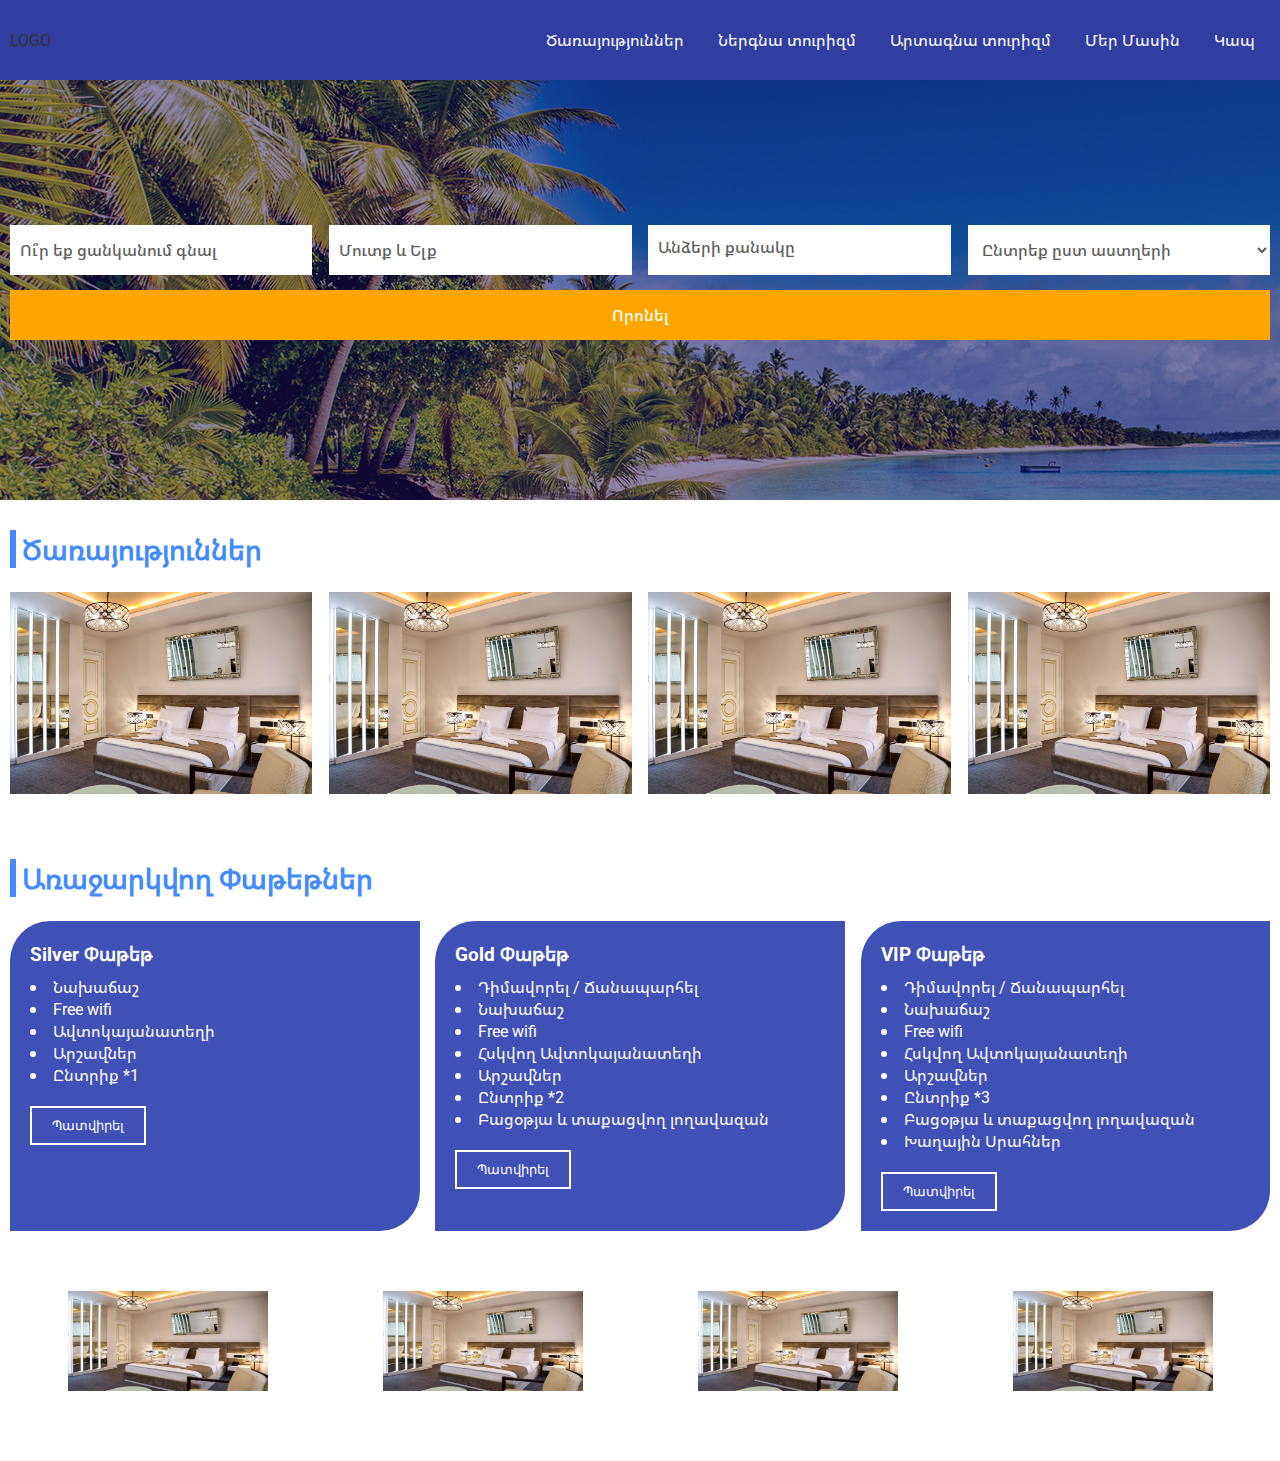
<file: index.html>
<!DOCTYPE html>
<html lang="hy">
<head>
    <meta charset="UTF-8">
    <meta name="viewport" content="width=device-width, initial-scale=1.0">
    <title> Booking By Us </title>
    <link rel="stylesheet" href="./css/style.css">
    <link rel="stylesheet" type="text/css" href="./slick/slick/slick.css"/>
    <link rel="stylesheet" type="text/css" href="./slick/slick/slick-theme.css"/>
</head>
<body>
    <!-- navigation block start -->
    <nav>
        <section class="nav container">
            <!-- navigation logo -->
            <div class="logo">
                LOGO
            </div>
            <!-- navigation logo -->

            <!-- when screen witdth < 768px -->
            <div id="mobile_menu_btn">
                <?xml version="1.0" encoding="iso-8859-1"?>
                <svg version="1.1" id="Capa_1" xmlns="http://www.w3.org/2000/svg" xmlns:xlink="http://www.w3.org/1999/xlink" x="0px" y="0px"
                        viewBox="0 0 512 512" style="enable-background:new 0 0 512 512;" xml:space="preserve">
                    <g>
                        <g>
                            <path d="M492,236H20c-11.046,0-20,8.954-20,20c0,11.046,8.954,20,20,20h472c11.046,0,20-8.954,20-20S503.046,236,492,236z"/>
                        </g>
                    </g>
                    <g>
                        <g>
                            <path d="M492,76H20C8.954,76,0,84.954,0,96s8.954,20,20,20h472c11.046,0,20-8.954,20-20S503.046,76,492,76z"/>
                        </g>
                    </g>
                    <g>
                        <g>
                            <path d="M492,396H20c-11.046,0-20,8.954-20,20c0,11.046,8.954,20,20,20h472c11.046,0,20-8.954,20-20
                                C512,404.954,503.046,396,492,396z"/>
                        </g>
                    </g>
                    <g>
                    </g>
                    <g>
                    </g>
                    <g>
                    </g>
                    <g>
                    </g>
                    <g>
                    </g>
                    <g>
                    </g>
                    <g>
                    </g>
                    <g>
                    </g>
                    <g>
                    </g>
                    <g>
                    </g>
                    <g>
                    </g>
                    <g>
                    </g>
                    <g>
                    </g>
                    <g>
                    </g>
                    <g>
                    </g>
                </svg>
            </div>
            <!-- when screen witdth < 768px -->

            <!-- our site menu start -->
            <ul id="nav_menu">
                <li><a href="#">Ծառայություններ</a></li>
                <li><a href="#">Ներգնա տուրիզմ</a></li>
                <li><a href="#">Արտագնա տուրիզմ</a></li>
                <li><a href="#">Մեր Մասին</a></li>
                <li><a href="#">Կապ</a></li>
            </ul>
            <!-- our site menu end -->
        </section>
    </nav>
    <!-- navigation block end -->

    <!-- header block start -->
    <header style="background-image: url(./img/headerBG.jpg);">
        <section class="header container">
            <form action="#" name="filter">
                <input type="text" placeholder="Ու՞ր եք ցանկանում գնալ">
                <input type="text" placeholder="Մուտք և Ելք">

                <!-- member count block wrapper start -->
                <div class="member_count">
                    <p>Անձերի քանակը</p>

                    <!-- member count options start -->
                    <div class="member_count_options">
                        <!-- fot adulst 18+ -->
                        <div class="aduls mco_item">
                            Մեսահասակներ։ 
                            <div class="mco_counter">
                                <button data-minus>-</button>
                                <span data-resault>0</span>
                                <button data-plus>+</button>
                            </div>
                        </div>

                        <!-- fot child 18- -->
                        <div class="child mco_item">
                            Երեխաներ։ 
                            <div class="mco_counter">
                                <button data-minus>-</button>
                                <span data-resault>0</span>
                                <button data-plus>+</button>
                            </div>
                        </div>

                        <!-- fot rooms-->
                        <div class="room_count mco_item">
                            Սենյակի համար։ 
                            <div class="mco_counter">
                                <button data-minus>-</button>
                                <span data-resault>0</span>
                                <button data-plus>+</button>
                            </div>
                        </div>
                    </div>
                    <!-- member count options end -->
                </div>
                <!-- member count block wrapper end -->

                <select name="" id="">
                    <option value="#" readonly>Ընտրեք ըստ աստղերի</option>
                    <option value="1">1 Աստղ</option>
                    <option value="2">2 Աստղ</option>
                    <option value="3">3 Աստղ</option>
                    <option value="4">4 Աստղ</option>
                    <option value="5">5 Աստղ</option>
                </select>
                <input type="submit" value="Որոնել">
            </form>
        </section>
    </header>
    <!-- header block end -->

    <!-- main block start -->
    <main>
        <section class="main container">
            <!-- services block start -->
            <section class="services ms_style">
                <h2 class="title">Ծառայություններ</h2>

                <div class="services_items">
                    <div class="service_item">
                        <img src="./img/service.jpg" alt="service_cover">

                        <div class="service_items_text">
                            <h3>Հարմարավետ Սենյակներ</h3>
                            <p>Մեր հյուրանոցում դուք կարող եք գտնել հարմարավետ սենյակներ, որտեղ կան․․․</p>
                            <a href="service.html">Տեսնել ավելին</a>
                        </div>
                    </div>
                    <div class="service_item">
                        <img src="./img/service.jpg" alt="service_cover">

                        <div class="service_items_text">
                            <h3>Հարմարավետ Սենյակներ</h3>
                            <p>Մեր հյուրանոցում դուք կարող եք գտնել հարմարավետ սենյակներ, որտեղ կան․․․</p>
                            <a href="service.html">Տեսնել ավելին</a>
                        </div>
                    </div>
                    <div class="service_item">
                        <img src="./img/service.jpg" alt="service_cover">

                        <div class="service_items_text">
                            <h3>Հարմարավետ Սենյակներ</h3>
                            <p>Մեր հյուրանոցում դուք կարող եք գտնել հարմարավետ սենյակներ, որտեղ կան․․․</p>
                            <a href="service.html">Տեսնել ավելին</a>
                        </div>
                    </div>
                    <div class="service_item">
                        <img src="./img/service.jpg" alt="service_cover">

                        <div class="service_items_text">
                            <h3>Հարմարավետ Սենյակներ</h3>
                            <p>Մեր հյուրանոցում դուք կարող եք գտնել հարմարավետ սենյակներ, որտեղ կան․․․</p>
                            <a href="service.html">Տեսնել ավելին</a>
                        </div>
                    </div>
                </div>
            </section>
            <!-- services block end -->
            <!-- offers block start -->
            <section class="offers ms_style">
                <h2 class="title">Առաջարկվող Փաթեթներ</h2>
                <div class="offer_items">
                    <div class="offer_item">
                        <h3>Silver Փաթեթ</h3>

                        <ul>
                            <li>Նախաճաշ</li>
                            <li>Free wifi</li>
                            <li>Ավտոկայանատեղի</li>
                            <li>Արշավներ</li>
                            <li>Ընտրիք *1</li>
                        </ul>
                        <button data-modal-btn>Պատվիրել</button>
                    </div>
                    <div class="offer_item">
                        <h3>Gold Փաթեթ</h3>

                        <ul>
                            <li>Դիմավորել / Ճանապարհել</li>
                            <li>Նախաճաշ</li>
                            <li>Free wifi</li>
                            <li>Հսկվող Ավտոկայանատեղի</li>
                            <li>Արշավներ</li>
                            <li>Ընտրիք *2</li>
                            <li>Բացօթյա և տաքացվող լողավազան</li>
                        </ul>
                        <button data-modal-btn>Պատվիրել</button>
                    </div>
                    <div class="offer_item">
                        <h3>VIP Փաթեթ</h3>

                        <ul>
                            <li>Դիմավորել / Ճանապարհել</li>
                            <li>Նախաճաշ</li>
                            <li>Free wifi</li>
                            <li>Հսկվող Ավտոկայանատեղի</li>
                            <li>Արշավներ</li>
                            <li>Ընտրիք *3</li>
                            <li>Բացօթյա և տաքացվող լողավազան</li>
                            <li>Խաղային Սրահներ</li>
                        </ul>
                        <button data-modal-btn>Պատվիրել</button>
                    </div>
                </div>
            </section>
            <!-- offers block end -->

            <!-- reviews block start -->
            <section class="reviews ms_style">
                <!-- այստեղ լինելու է սլայդեր՝ ձեր տնայինը -->

                    <div class="slide_show">
                        <div class="slider_img">
                            <img src="./img/service.jpg" alt="">
                        </div>
                        <div class="slider_img">
                            <img src="./img/service.jpg" alt="">
                        </div>
                        <div class="slider_img">
                            <img src="./img/service.jpg" alt="">
                        </div>
                        <div class="slider_img">
                            <img src="./img/service.jpg" alt="">
                        </div>
                    </div>
                
            </section>
            <!-- reviews block start -->
        </section>
    </main>
    <!-- main block end -->

    <!-- modal popup start -->

    <div class="modal">
        <form action="#" name="offers">
            <span data-close title="close">
                <?xml version="1.0" encoding="iso-8859-1"?>
                <!DOCTYPE svg PUBLIC "-//W3C//DTD SVG 1.1//EN" "http://www.w3.org/Graphics/SVG/1.1/DTD/svg11.dtd">
                <svg version="1.1" id="Capa_1" xmlns="http://www.w3.org/2000/svg" xmlns:xlink="http://www.w3.org/1999/xlink" x="0px" y="0px"
                    width="357px" height="357px" viewBox="0 0 357 357" style="enable-background:new 0 0 357 357;" xml:space="preserve">
                    <g>
                        <g id="close">
                            <polygon points="357,35.7 321.3,0 178.5,142.8 35.7,0 0,35.7 142.8,178.5 0,321.3 35.7,357 178.5,214.2 321.3,357 357,321.3 
                                214.2,178.5 		"/>
                        </g>
                    </g>
                    <g>
                    </g>
                    <g>
                    </g>
                    <g>
                    </g>
                    <g>
                    </g>
                    <g>
                    </g>
                    <g>
                    </g>
                    <g>
                    </g>
                    <g>
                    </g>
                    <g>
                    </g>
                    <g>
                    </g>
                    <g>
                    </g>
                    <g>
                    </g>
                    <g>
                    </g>
                    <g>
                    </g>
                    <g>
                    </g>
                </svg>
            </span>
            <h3 class="sub_title">Վճարել</h3>
            <input type="text" placeholder="Անուն Ազգանուն">
            <p data-offerPrice>Վճարման ենթակա գումարը <span>54.877 AMD</span> </p>
            <input type="text" placeholder="Քարտի թվեր օր․՝ 1234 5678 9112 5545">
            <input type="submit" value="Վճարել">
        </form>
    </div>

    <!-- modal popup end -->
    <script src="js/jquery-3.2.0.min.js"></script>
    <script src="./slick/slick/slick.js"></script>
    <script src="./slick/slick/slick.min.js"></script>
    <script src="js/script.js"></script>
</body>
</html>
</file>
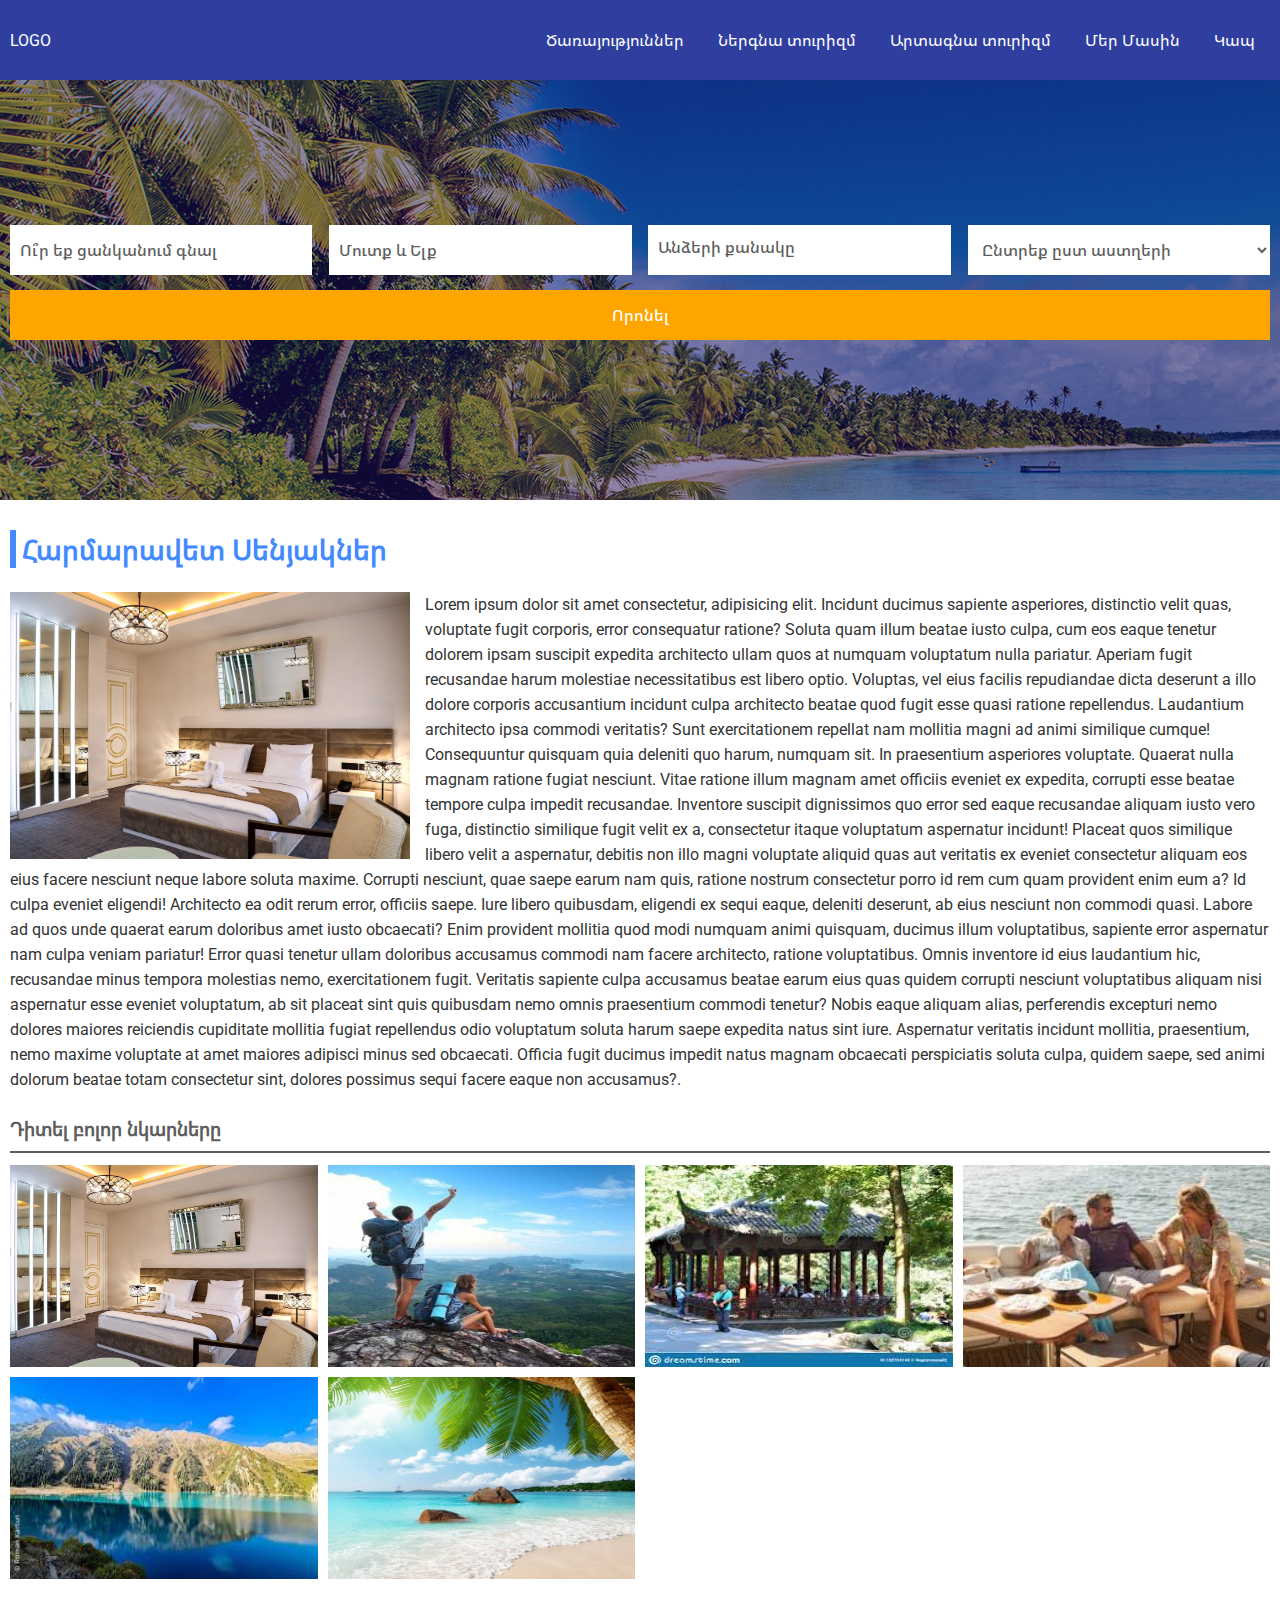
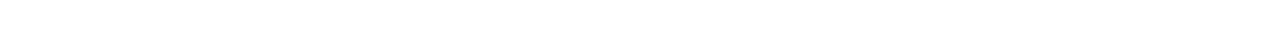
<file: service.html>
<!DOCTYPE html>
<html lang="en">
<head>
    <meta charset="UTF-8">
    <meta name="viewport" content="width=device-width, initial-scale=1.0">
    <title>Service</title>
    <link rel="stylesheet" href="css/lightgallery.css">
    <link rel="stylesheet" href="css/lg-transitions.min.css">
    <link rel="stylesheet" href="./css/style.css">
</head>
<body>
    <!-- navigation block start -->
    <nav>
        <section class="nav container">
            <!-- navigation logo -->
            <div class="logo">
                <a href="index.html">LOGO</a>
            </div>
            <!-- navigation logo -->

            <!-- when screen witdth < 768px -->
            <div id="mobile_menu_btn">
                <?xml version="1.0" encoding="iso-8859-1"?>
                <svg version="1.1" id="Capa_1" xmlns="http://www.w3.org/2000/svg" xmlns:xlink="http://www.w3.org/1999/xlink" x="0px" y="0px"
                        viewBox="0 0 512 512" style="enable-background:new 0 0 512 512;" xml:space="preserve">
                    <g>
                        <g>
                            <path d="M492,236H20c-11.046,0-20,8.954-20,20c0,11.046,8.954,20,20,20h472c11.046,0,20-8.954,20-20S503.046,236,492,236z"/>
                        </g>
                    </g>
                    <g>
                        <g>
                            <path d="M492,76H20C8.954,76,0,84.954,0,96s8.954,20,20,20h472c11.046,0,20-8.954,20-20S503.046,76,492,76z"/>
                        </g>
                    </g>
                    <g>
                        <g>
                            <path d="M492,396H20c-11.046,0-20,8.954-20,20c0,11.046,8.954,20,20,20h472c11.046,0,20-8.954,20-20
                                C512,404.954,503.046,396,492,396z"/>
                        </g>
                    </g>
                    <g>
                    </g>
                    <g>
                    </g>
                    <g>
                    </g>
                    <g>
                    </g>
                    <g>
                    </g>
                    <g>
                    </g>
                    <g>
                    </g>
                    <g>
                    </g>
                    <g>
                    </g>
                    <g>
                    </g>
                    <g>
                    </g>
                    <g>
                    </g>
                    <g>
                    </g>
                    <g>
                    </g>
                    <g>
                    </g>
                </svg>
            </div>
            <!-- when screen witdth < 768px -->

            <!-- our site menu start -->
            <ul id="nav_menu">
                <li><a href="#">Ծառայություններ</a></li>
                <li><a href="#">Ներգնա տուրիզմ</a></li>
                <li><a href="#">Արտագնա տուրիզմ</a></li>
                <li><a href="#">Մեր Մասին</a></li>
                <li><a href="#">Կապ</a></li>
            </ul>
            <!-- our site menu end -->
        </section>
    </nav>
    <!-- navigation block end -->
    <!-- header block start -->
    <header style="background-image: url(./img/headerBG.jpg);">
        <section class="header container">
            <form action="#" name="filter">
                <input type="text" placeholder="Ու՞ր եք ցանկանում գնալ">
                <input type="text" placeholder="Մուտք և Ելք">

                <!-- member count block wrapper start -->
                <div class="member_count">
                    <p>Անձերի քանակը</p>

                    <!-- member count options start -->
                    <div class="member_count_options">
                        <!-- fot adulst 18+ -->
                        <div class="aduls mco_item">
                            Մեսահասակներ։ 
                            <div class="mco_counter">
                                <button data-minus>-</button>
                                <span data-resault>0</span>
                                <button data-plus>+</button>
                            </div>
                        </div>

                        <!-- fot child 18- -->
                        <div class="child mco_item">
                            Երեխաներ։ 
                            <div class="mco_counter">
                                <button data-minus>-</button>
                                <span data-resault>0</span>
                                <button data-plus>+</button>
                            </div>
                        </div>

                        <!-- fot rooms-->
                        <div class="room_count mco_item">
                            Սենյակի համար։ 
                            <div class="mco_counter">
                                <button data-minus>-</button>
                                <span data-resault>0</span>
                                <button data-plus>+</button>
                            </div>
                        </div>
                    </div>
                    <!-- member count options end -->
                </div>
                <!-- member count block wrapper end -->

                <select name="" id="">
                    <option value="#" readonly>Ընտրեք ըստ աստղերի</option>
                    <option value="1">1 Աստղ</option>
                    <option value="2">2 Աստղ</option>
                    <option value="3">3 Աստղ</option>
                    <option value="4">4 Աստղ</option>
                    <option value="5">5 Աստղ</option>
                </select>
                <input type="submit" value="Որոնել">
            </form>
        </section>
    </header>
    <!-- header block end -->
    <!-- main block start -->
    <main>
        <section class="main container">
            <section class="services_more ms_style">
                <h1 class="title">Հարմարավետ Սենյակներ</h1>

                <div class="service_more_item">
                    <img src="img/service.jpg" alt="service cover">
                    <p>
                        Lorem ipsum dolor sit amet consectetur, adipisicing elit. Incidunt ducimus sapiente asperiores, distinctio velit quas, voluptate fugit corporis, error consequatur ratione? Soluta quam illum beatae iusto culpa, cum eos eaque tenetur dolorem ipsam suscipit expedita architecto ullam quos at numquam voluptatum nulla pariatur. Aperiam fugit recusandae harum molestiae necessitatibus est libero optio. Voluptas, vel eius facilis repudiandae dicta deserunt a illo dolore corporis accusantium incidunt culpa architecto beatae quod fugit esse quasi ratione repellendus. Laudantium architecto ipsa commodi veritatis? Sunt exercitationem repellat nam mollitia magni ad animi similique cumque! Consequuntur quisquam quia deleniti quo harum, numquam sit. In praesentium asperiores voluptate. Quaerat nulla magnam ratione fugiat nesciunt. Vitae ratione illum magnam amet officiis eveniet ex expedita, corrupti esse beatae tempore culpa impedit recusandae. Inventore suscipit dignissimos quo error sed eaque recusandae aliquam iusto vero fuga, distinctio similique fugit velit ex a, consectetur itaque voluptatum aspernatur incidunt! Placeat quos similique libero velit a aspernatur, debitis non illo magni voluptate aliquid quas aut veritatis ex eveniet consectetur aliquam eos eius facere nesciunt neque labore soluta maxime. Corrupti nesciunt, quae saepe earum nam quis, ratione nostrum consectetur porro id rem cum quam provident enim eum a? Id culpa eveniet eligendi! Architecto ea odit rerum error, officiis saepe. Iure libero quibusdam, eligendi ex sequi eaque, deleniti deserunt, ab eius nesciunt non commodi quasi. Labore ad quos unde quaerat earum doloribus amet iusto obcaecati? Enim provident mollitia quod modi numquam animi quisquam, ducimus illum voluptatibus, sapiente error aspernatur nam culpa veniam pariatur! Error quasi tenetur ullam doloribus accusamus commodi nam facere architecto, ratione voluptatibus. Omnis inventore id eius laudantium hic, recusandae minus tempora molestias nemo, exercitationem fugit. Veritatis sapiente culpa accusamus beatae earum eius quas quidem corrupti nesciunt voluptatibus aliquam nisi aspernatur esse eveniet voluptatum, ab sit placeat sint quis quibusdam nemo omnis praesentium commodi tenetur? Nobis eaque aliquam alias, perferendis excepturi nemo dolores maiores reiciendis cupiditate mollitia fugiat repellendus odio voluptatum soluta harum saepe expedita natus sint iure. Aspernatur veritatis incidunt mollitia, praesentium, nemo maxime voluptate at amet maiores adipisci minus sed obcaecati. Officia fugit ducimus impedit natus magnam obcaecati perspiciatis soluta culpa, quidem saepe, sed animi dolorum beatae totam consectetur sint, dolores possimus sequi facere eaque non accusamus?.
                    </p>
                </div>

                <h3 class="sub_title">Դիտել բոլոր նկարները</h3>

                <div class="service_more_photos" id="lightgallery">
                    <a href="img/service.jpg" class="service_more_photos_wrap">
                        <img src="img/service.jpg" alt="service photo">
                    </a>
                    <a href="img/tur1.jpg" class="service_more_photos_wrap">
                        <img src="img/tur1.jpg" alt="service photo">
                    </a>
                    <a href="img/tur2.jpg" class="service_more_photos_wrap">
                        <img src="img/tur2.jpg" alt="service photo">
                    </a>
                    <a href="img/tur3.jpg" class="service_more_photos_wrap">
                        <img src="img/tur3.jpg" alt="service photo">
                    </a>
                    <a href="img/tur4.jpg" class="service_more_photos_wrap">
                        <img src="img/tur4.jpg" alt="service photo">
                    </a>
                    <a href="img/tur5.jpg" class="service_more_photos_wrap">
                        <img src="img/tur5.jpg" alt="service photo">
                    </a>
                </div>
            </section>
        </section>
    </main>
    <!-- main block end -->

    <script src="./js/jquery-3.2.0.min.js"></script>
    <script src="./js/script.js"></script>

    <!-- lightgallery -->
    <script src="libs/lightgallery.min.js"></script>

    <!-- light gallery tools -->
    <script src="libs/lg-autoplay.min.js"></script>
    <script src="libs/lg-pager.min.js"></script>
    <script src="libs/lg-share.min.js"></script>
    <script src="libs/lg-thumbnail.min.js"></script>
    <script src="libs/lg-zoom.min.js"></script>
    
    <!-- light gallery init -->
    <script>
        lightGallery(document.getElementById('lightgallery')); 
    </script>
</body>
</html>
</file>
<file: css/style.css>
@import url("https://fonts.googleapis.com/css2?family=Roboto&display=swap");
* {
  margin: 0;
  padding: 0;
  -webkit-box-sizing: border-box;
          box-sizing: border-box;
  outline: 0;
  list-style-position: inside;
}

@font-face {
  font-family: noto-sans-bold;
  src: url("../fonts/NotoSansArmenian-Bold.ttf");
}

@font-face {
  font-family: noto-sans-regular;
  src: url("../fonts/NotoSansArmenian-Regular.ttf");
}

@font-face {
  font-family: noto-sans-medium;
  src: url("../fonts/NotoSansArmenian-Medium.ttf");
}

@font-face {
  font-family: noto-sans-light;
  src: url("../fonts/NotoSansArmenian-Light.ttf");
}

@font-face {
  font-family: noto-sans-thin;
  src: url("../fonts/NotoSansArmenian-Thin.ttf");
}

p {
  line-height: 25px;
}

.container {
  max-width: 1280px;
  margin: 0 auto;
  padding: 10px;
}

.title {
  font-size: 28px;
  color: #448AFF;
  position: relative;
  padding-left: 12px;
  margin-bottom: 24px;
  width: 100%;
}

.title::before {
  content: '';
  position: absolute;
  left: 0;
  height: 100%;
  width: 6px;
  background: #448AFF;
}

.sub_title {
  color: #5d5d5d;
  padding-bottom: 10px;
  border-bottom: 2px solid #5d5d5d;
  margin: 24px 0px 12px 0px;
}

.ms_style {
  margin: 20px 0px 50px 0px;
}

body {
  color: #333;
  font-family: noto-sans-regular, 'Roboto', sans-serif;
}

nav {
  background: #303F9F;
  position: fixed;
  z-index: 99998;
  width: 100%;
}

nav .nav {
  display: -webkit-box;
  display: -ms-flexbox;
  display: flex;
  -webkit-box-pack: justify;
      -ms-flex-pack: justify;
          justify-content: space-between;
  -webkit-box-align: center;
      -ms-flex-align: center;
          align-items: center;
  padding: 0px 10px;
}

nav .nav .logo a {
  color: #fff;
  text-decoration: none;
}

nav .nav #mobile_menu_btn {
  display: none;
  cursor: pointer;
}

nav .nav #mobile_menu_btn svg {
  width: 30px;
  fill: #fff;
}

nav .nav #nav_menu li {
  display: inline-block;
  list-style-type: none;
}

nav .nav #nav_menu li a {
  display: -webkit-box;
  display: -ms-flexbox;
  display: flex;
  min-height: 80px;
  -webkit-box-align: center;
      -ms-flex-align: center;
          align-items: center;
  color: #fff;
  text-decoration: none;
  padding: 0px 15px;
}

nav .nav #nav_menu li a:hover {
  background: #3F51B5;
}

@media screen and (max-width: 1024px) {
  nav .nav #nav_menu li a {
    padding: 0px 8px;
  }
}

@media screen and (max-width: 768px) {
  nav .nav {
    position: relative;
    min-height: 80px;
  }
  nav .nav .logo {
    -webkit-box-ordinal-group: 3;
        -ms-flex-order: 2;
            order: 2;
  }
  nav .nav #mobile_menu_btn {
    display: block;
    -webkit-box-ordinal-group: 2;
        -ms-flex-order: 1;
            order: 1;
  }
  nav .nav #nav_menu {
    position: absolute;
    top: 80px;
    left: 0;
    width: 100%;
    max-width: 320px;
    background: #3F51B5;
    -webkit-transform: translateX(-500px);
            transform: translateX(-500px);
    -webkit-transition: all 0.5s;
    transition: all 0.5s;
  }
  nav .nav #nav_menu.menu_active {
    -webkit-transform: translateX(0px);
            transform: translateX(0px);
    -webkit-transition: all 0.5s;
    transition: all 0.5s;
  }
  nav .nav #nav_menu li {
    display: block;
  }
  nav .nav #nav_menu li a {
    min-height: 50px;
  }
  nav .nav #nav_menu li a:hover {
    background: rgba(255, 255, 255, 0.1);
  }
}

header {
  position: relative;
  background-repeat: no-repeat;
  background-size: cover;
  background-position: 0% 0%;
  background-attachment: fixed;
  height: 500px;
  padding-top: 80px;
  overflow: hidden;
}

header::before {
  content: '';
  position: absolute;
  width: 100%;
  height: 100%;
  background: rgba(28, 16, 99, 0.5);
  z-index: 1;
}

header .header {
  position: relative;
  z-index: 1;
}

header .header form {
  display: -webkit-box;
  display: -ms-flexbox;
  display: flex;
  -ms-flex-wrap: wrap;
      flex-wrap: wrap;
  -webkit-box-pack: justify;
      -ms-flex-pack: justify;
          justify-content: space-between;
  -webkit-box-align: start;
      -ms-flex-align: start;
          align-items: flex-start;
  -ms-flex-line-pack: center;
      align-content: center;
  height: 400px;
}

header .header form input, header .header form .member_count, header .header form select {
  padding: 10px;
  background: #fff;
  border: none;
  -ms-flex-preferred-size: 24%;
      flex-basis: 24%;
  font-size: 16px;
  font-family: noto-sans-medium;
  margin-bottom: 15px;
  color: #5d5d5d;
  min-height: 50px;
}

header .header form input::-webkit-input-placeholder, header .header form .member_count::-webkit-input-placeholder, header .header form select::-webkit-input-placeholder {
  color: #5d5d5d;
}

header .header form input:-ms-input-placeholder, header .header form .member_count:-ms-input-placeholder, header .header form select:-ms-input-placeholder {
  color: #5d5d5d;
}

header .header form input::-ms-input-placeholder, header .header form .member_count::-ms-input-placeholder, header .header form select::-ms-input-placeholder {
  color: #5d5d5d;
}

header .header form input::placeholder, header .header form .member_count::placeholder, header .header form select::placeholder {
  color: #5d5d5d;
}

header .header form input[type="submit"], header .header form .member_count[type="submit"], header .header form select[type="submit"] {
  -ms-flex-preferred-size: 100%;
      flex-basis: 100%;
  background: orange;
  border-color: orange;
  color: #fff;
  cursor: pointer;
}

@media screen and (max-width: 940px) {
  header .header form input, header .header form .member_count, header .header form select {
    -ms-flex-preferred-size: 49%;
        flex-basis: 49%;
  }
}

@media screen and (max-width: 580px) {
  header .header form input, header .header form .member_count, header .header form select {
    -ms-flex-preferred-size: 100%;
        flex-basis: 100%;
  }
}

header .header form .member_count {
  position: relative;
  cursor: pointer;
}

header .header form .member_count .member_count_options {
  display: none;
  position: absolute;
  top: 48px;
  left: 0px;
  right: 0;
  background: #fff;
  width: 100%;
  padding: 5px;
  border-top: 2px solid #BDBDBD;
}

header .header form .member_count .member_count_options.member_count_active {
  display: block;
}

header .header form .member_count .member_count_options .mco_item {
  margin: 8px 0px;
  display: -webkit-box;
  display: -ms-flexbox;
  display: flex;
  -webkit-box-pack: justify;
      -ms-flex-pack: justify;
          justify-content: space-between;
}

header .header form .member_count .member_count_options .mco_item .mco_counter button {
  padding: 5px 10px;
  background: #C5CAE9;
  color: #fff;
  border: none;
  cursor: pointer;
}

main .main .services .services_items {
  display: -webkit-box;
  display: -ms-flexbox;
  display: flex;
  -webkit-box-orient: horizontal;
  -webkit-box-direction: normal;
      -ms-flex-flow: row wrap;
          flex-flow: row wrap;
  -webkit-box-pack: justify;
      -ms-flex-pack: justify;
          justify-content: space-between;
}

main .main .services .services_items .service_item {
  position: relative;
  -ms-flex-preferred-size: 24%;
      flex-basis: 24%;
  margin-bottom: 15px;
}

main .main .services .services_items .service_item img {
  display: block;
  width: 100%;
  height: 100%;
}

main .main .services .services_items .service_item .service_items_text {
  display: -webkit-box;
  display: -ms-flexbox;
  display: flex;
  -webkit-box-orient: vertical;
  -webkit-box-direction: normal;
      -ms-flex-flow: column;
          flex-flow: column;
  -webkit-box-pack: center;
      -ms-flex-pack: center;
          justify-content: center;
  -webkit-box-align: center;
      -ms-flex-align: center;
          align-items: center;
  position: absolute;
  width: 100%;
  height: 100%;
  top: 0;
  left: 0;
  background: #303f9fc4;
  color: #fff;
  opacity: 0;
  -webkit-transition: .5s;
  transition: .5s;
  text-align: center;
}

main .main .services .services_items .service_item .service_items_text h3 {
  font-size: 20px;
  margin: 8px;
}

main .main .services .services_items .service_item .service_items_text p {
  font-size: 16px;
  margin-bottom: 14px;
}

main .main .services .services_items .service_item .service_items_text a {
  display: block;
  background: #fff;
  padding: 8px 15px;
  width: -webkit-fit-content;
  width: -moz-fit-content;
  width: fit-content;
  color: #303F9F;
  text-decoration: none;
  font-size: 14px;
}

@media screen and (max-width: 1280px) {
  main .main .services .services_items .service_item .service_items_text h3 {
    font-size: 18px;
  }
  main .main .services .services_items .service_item .service_items_text p {
    font-size: 15px;
  }
  main .main .services .services_items .service_item .service_items_text a {
    padding: 5px 12px;
  }
}

@media screen and (max-width: 1140px) {
  main .main .services .services_items .service_item .service_items_text h3 {
    font-size: 17px;
  }
  main .main .services .services_items .service_item .service_items_text p {
    font-size: 14px;
    margin-bottom: 8px;
  }
  main .main .services .services_items .service_item .service_items_text a {
    padding: 5px 12px;
  }
}

@media screen and (max-width: 520px) {
  main .main .services .services_items .service_item .service_items_text h3 {
    font-size: 18px;
  }
  main .main .services .services_items .service_item .service_items_text p {
    font-size: 15px;
  }
  main .main .services .services_items .service_item .service_items_text a {
    padding: 5px 12px;
  }
}

@media screen and (max-width: 420px) {
  main .main .services .services_items .service_item .service_items_text h3 {
    font-size: 16px;
  }
  main .main .services .services_items .service_item .service_items_text p {
    font-size: 13px;
  }
  main .main .services .services_items .service_item .service_items_text a {
    padding: 4px 8px;
  }
}

main .main .services .services_items .service_item:hover .service_items_text {
  opacity: 1;
}

@media screen and (max-width: 1024px) {
  main .main .services .services_items .service_item {
    -ms-flex-preferred-size: calc(100% / 2 - 8px);
        flex-basis: calc(100% / 2 - 8px);
    margin-bottom: 16px;
  }
}

@media screen and (max-width: 580px) {
  main .main .services .services_items .service_item {
    -ms-flex-preferred-size: 100%;
        flex-basis: 100%;
  }
}

main .main .offers .offer_items {
  display: -webkit-box;
  display: -ms-flexbox;
  display: flex;
  -webkit-box-orient: horizontal;
  -webkit-box-direction: normal;
      -ms-flex-flow: row wrap;
          flex-flow: row wrap;
  -webkit-box-pack: justify;
      -ms-flex-pack: justify;
          justify-content: space-between;
}

main .main .offers .offer_items .offer_item {
  -ms-flex-preferred-size: 32.5%;
      flex-basis: 32.5%;
  background: #3F51B5;
  color: #fff;
  padding: 20px;
  border-radius: 40px 0px;
  position: relative;
}

main .main .offers .offer_items .offer_item h3 {
  margin-bottom: 10px;
}

main .main .offers .offer_items .offer_item button {
  margin-top: 20px;
  padding: 10px 20px;
  cursor: pointer;
  background: transparent;
  border: 2px solid #fff;
  color: #fff;
  -webkit-transition: all .5s;
  transition: all .5s;
}

main .main .offers .offer_items .offer_item button:hover {
  background: rgba(255, 255, 255, 0.5);
}

@media screen and (max-width: 768px) {
  main .main .offers .offer_items .offer_item {
    -ms-flex-preferred-size: 100%;
        flex-basis: 100%;
    margin-bottom: 20px;
  }
}

main .main .services_more .service_more_item img {
  display: block;
  max-width: 400px;
  float: left;
  margin-right: 15px;
}

@media screen and (max-width: 580px) {
  main .main .services_more .service_more_item img {
    float: none;
    max-width: 100%;
    margin-right: 0;
    margin-bottom: 15px;
  }
}

main .main .services_more .service_more_photos {
  display: -webkit-box;
  display: -ms-flexbox;
  display: flex;
  -webkit-box-orient: horizontal;
  -webkit-box-direction: normal;
      -ms-flex-flow: row wrap;
          flex-flow: row wrap;
  -webkit-box-pack: start;
      -ms-flex-pack: start;
          justify-content: flex-start;
  margin-right: 0px;
  margin-left: -10px;
}

main .main .services_more .service_more_photos .service_more_photos_wrap {
  margin-right: 0;
  margin-left: 10px;
  -ms-flex-preferred-size: calc(100% / 4 - 10px);
      flex-basis: calc(100% / 4 - 10px);
  max-height: 202px;
  overflow: hidden;
  margin-bottom: 10px;
}

main .main .services_more .service_more_photos .service_more_photos_wrap img {
  display: block;
  width: 100%;
  height: 100%;
}

@media screen and (max-width: 1024px) {
  main .main .services_more .service_more_photos .service_more_photos_wrap {
    -ms-flex-preferred-size: calc(100% / 3 - 10px);
        flex-basis: calc(100% / 3 - 10px);
  }
}

@media screen and (max-width: 768px) {
  main .main .services_more .service_more_photos .service_more_photos_wrap {
    -ms-flex-preferred-size: calc(100% / 2 - 10px);
        flex-basis: calc(100% / 2 - 10px);
    max-height: 300px;
  }
}

@media screen and (max-width: 580px) {
  main .main .services_more .service_more_photos .service_more_photos_wrap {
    -ms-flex-preferred-size: calc(100% / 1);
        flex-basis: calc(100% / 1);
    max-height: unset;
  }
}

main .main .reviews .slide_show {
  display: -webkit-box;
  display: -ms-flexbox;
  display: flex;
  -webkit-box-pack: justify;
      -ms-flex-pack: justify;
          justify-content: space-between;
}

main .main .reviews .slide_show .slider_img {
  width: 200px;
  margin: 0 auto;
}

main .main .reviews .slide_show .slider_img img {
  display: block;
  background-size: contain;
  background-position: center;
  background-repeat: no-repeat;
  width: 200px;
  height: 100px;
  margin: 10px auto;
}

.modal {
  display: none;
  -webkit-box-pack: center;
      -ms-flex-pack: center;
          justify-content: center;
  -webkit-box-align: center;
      -ms-flex-align: center;
          align-items: center;
  position: fixed;
  top: 0;
  left: 0;
  width: 100%;
  height: 100%;
  background: rgba(0, 0, 0, 0.8);
  z-index: 99999;
}

.modal form {
  background: #fff;
  padding: 20px;
  margin: 0px 20px;
  -ms-flex-preferred-size: 500px;
      flex-basis: 500px;
  position: relative;
}

.modal form [data-close] {
  position: absolute;
  top: 11px;
  right: 0;
  width: 35px;
  height: 35px;
  cursor: pointer;
}

.modal form [data-close] svg {
  width: 25px;
  height: 25px;
  fill: #e90101;
}

.modal form h3 {
  margin-top: 0px;
}

.modal form [data-offerPrice] {
  font-size: 14px;
  margin-bottom: 8px;
}

.modal form [data-offerPrice] span {
  color: #e90101;
}

.modal form input {
  display: block;
  width: 100%;
  padding: 10px;
  margin-bottom: 15px;
  border: 1px solid #ccc;
}

.modal form input::-webkit-input-placeholder {
  color: #5d5d5d;
}

.modal form input:-ms-input-placeholder {
  color: #5d5d5d;
}

.modal form input::-ms-input-placeholder {
  color: #5d5d5d;
}

.modal form input::placeholder {
  color: #5d5d5d;
}

.modal form input[type="submit"] {
  background: #3F51B5;
  color: #fff;
  border-color: #3F51B5;
  cursor: pointer;
}

.lg-backdrop {
  z-index: 99999 !important;
}

.lg-outer {
  z-index: 99999 !important;
}
/*# sourceMappingURL=style.css.map */
</file>
<file: css/lightgallery.css>
@font-face {
  font-family: 'lg';
  src: url("../fonts/lg.eot?n1z373");
  src: url("../fonts/lg.eot?#iefixn1z373") format("embedded-opentype"), url("../fonts/lg.woff?n1z373") format("woff"), url("../fonts/lg.ttf?n1z373") format("truetype"), url("../fonts/lg.svg?n1z373#lg") format("svg");
  font-weight: normal;
  font-style: normal;
}
.lg-icon {
  font-family: 'lg';
  speak: none;
  font-style: normal;
  font-weight: normal;
  font-variant: normal;
  text-transform: none;
  line-height: 1;
  /* Better Font Rendering =========== */
  -webkit-font-smoothing: antialiased;
  -moz-osx-font-smoothing: grayscale;
}

.lg-actions .lg-next, .lg-actions .lg-prev {
  background-color: rgba(0, 0, 0, 0.45);
  border-radius: 2px;
  color: #999;
  cursor: pointer;
  display: block;
  font-size: 22px;
  margin-top: -10px;
  padding: 8px 10px 9px;
  position: absolute;
  top: 50%;
  z-index: 1080;
}
.lg-actions .lg-next.disabled, .lg-actions .lg-prev.disabled {
  pointer-events: none;
  opacity: 0.5;
}
.lg-actions .lg-next:hover, .lg-actions .lg-prev:hover {
  color: #FFF;
}
.lg-actions .lg-next {
  right: 20px;
}
.lg-actions .lg-next:before {
  content: "\e095";
}
.lg-actions .lg-prev {
  left: 20px;
}
.lg-actions .lg-prev:after {
  content: "\e094";
}

@-webkit-keyframes lg-right-end {
  0% {
    left: 0;
  }
  50% {
    left: -30px;
  }
  100% {
    left: 0;
  }
}
@-moz-keyframes lg-right-end {
  0% {
    left: 0;
  }
  50% {
    left: -30px;
  }
  100% {
    left: 0;
  }
}
@-ms-keyframes lg-right-end {
  0% {
    left: 0;
  }
  50% {
    left: -30px;
  }
  100% {
    left: 0;
  }
}
@keyframes lg-right-end {
  0% {
    left: 0;
  }
  50% {
    left: -30px;
  }
  100% {
    left: 0;
  }
}
@-webkit-keyframes lg-left-end {
  0% {
    left: 0;
  }
  50% {
    left: 30px;
  }
  100% {
    left: 0;
  }
}
@-moz-keyframes lg-left-end {
  0% {
    left: 0;
  }
  50% {
    left: 30px;
  }
  100% {
    left: 0;
  }
}
@-ms-keyframes lg-left-end {
  0% {
    left: 0;
  }
  50% {
    left: 30px;
  }
  100% {
    left: 0;
  }
}
@keyframes lg-left-end {
  0% {
    left: 0;
  }
  50% {
    left: 30px;
  }
  100% {
    left: 0;
  }
}
.lg-outer.lg-right-end .lg-object {
  -webkit-animation: lg-right-end 0.3s;
  -o-animation: lg-right-end 0.3s;
  animation: lg-right-end 0.3s;
  position: relative;
}
.lg-outer.lg-left-end .lg-object {
  -webkit-animation: lg-left-end 0.3s;
  -o-animation: lg-left-end 0.3s;
  animation: lg-left-end 0.3s;
  position: relative;
}

.lg-toolbar {
  z-index: 1082;
  left: 0;
  position: absolute;
  top: 0;
  width: 100%;
  background-color: rgba(0, 0, 0, 0.45);
}
.lg-toolbar .lg-icon {
  color: #999;
  cursor: pointer;
  float: right;
  font-size: 24px;
  height: 47px;
  line-height: 27px;
  padding: 10px 0;
  text-align: center;
  width: 50px;
  text-decoration: none !important;
  outline: medium none;
  -webkit-transition: color 0.2s linear;
  -o-transition: color 0.2s linear;
  transition: color 0.2s linear;
}
.lg-toolbar .lg-icon:hover {
  color: #FFF;
}
.lg-toolbar .lg-close:after {
  content: "\e070";
}
.lg-toolbar .lg-download:after {
  content: "\e0f2";
}

.lg-sub-html {
  background-color: rgba(0, 0, 0, 0.45);
  bottom: 0;
  color: #EEE;
  font-size: 16px;
  left: 0;
  padding: 10px 40px;
  position: fixed;
  right: 0;
  text-align: center;
  z-index: 1080;
}
.lg-sub-html h4 {
  margin: 0;
  font-size: 13px;
  font-weight: bold;
}
.lg-sub-html p {
  font-size: 12px;
  margin: 5px 0 0;
}

#lg-counter {
  color: #999;
  display: inline-block;
  font-size: 16px;
  padding-left: 20px;
  padding-top: 12px;
  vertical-align: middle;
}

.lg-toolbar, .lg-prev, .lg-next {
  opacity: 1;
  -webkit-transition: -webkit-transform 0.35s cubic-bezier(0, 0, 0.25, 1) 0s, opacity 0.35s cubic-bezier(0, 0, 0.25, 1) 0s, color 0.2s linear;
  -moz-transition: -moz-transform 0.35s cubic-bezier(0, 0, 0.25, 1) 0s, opacity 0.35s cubic-bezier(0, 0, 0.25, 1) 0s, color 0.2s linear;
  -o-transition: -o-transform 0.35s cubic-bezier(0, 0, 0.25, 1) 0s, opacity 0.35s cubic-bezier(0, 0, 0.25, 1) 0s, color 0.2s linear;
  transition: transform 0.35s cubic-bezier(0, 0, 0.25, 1) 0s, opacity 0.35s cubic-bezier(0, 0, 0.25, 1) 0s, color 0.2s linear;
}

.lg-hide-items .lg-prev {
  opacity: 0;
  -webkit-transform: translate3d(-10px, 0, 0);
  transform: translate3d(-10px, 0, 0);
}
.lg-hide-items .lg-next {
  opacity: 0;
  -webkit-transform: translate3d(10px, 0, 0);
  transform: translate3d(10px, 0, 0);
}
.lg-hide-items .lg-toolbar {
  opacity: 0;
  -webkit-transform: translate3d(0, -10px, 0);
  transform: translate3d(0, -10px, 0);
}

body:not(.lg-from-hash) .lg-outer.lg-start-zoom .lg-object {
  -webkit-transform: scale3d(0.5, 0.5, 0.5);
  transform: scale3d(0.5, 0.5, 0.5);
  opacity: 0;
  -webkit-transition: -webkit-transform 250ms cubic-bezier(0, 0, 0.25, 1) 0s, opacity 250ms cubic-bezier(0, 0, 0.25, 1) !important;
  -moz-transition: -moz-transform 250ms cubic-bezier(0, 0, 0.25, 1) 0s, opacity 250ms cubic-bezier(0, 0, 0.25, 1) !important;
  -o-transition: -o-transform 250ms cubic-bezier(0, 0, 0.25, 1) 0s, opacity 250ms cubic-bezier(0, 0, 0.25, 1) !important;
  transition: transform 250ms cubic-bezier(0, 0, 0.25, 1) 0s, opacity 250ms cubic-bezier(0, 0, 0.25, 1) !important;
  -webkit-transform-origin: 50% 50%;
  -moz-transform-origin: 50% 50%;
  -ms-transform-origin: 50% 50%;
  transform-origin: 50% 50%;
}
body:not(.lg-from-hash) .lg-outer.lg-start-zoom .lg-item.lg-complete .lg-object {
  -webkit-transform: scale3d(1, 1, 1);
  transform: scale3d(1, 1, 1);
  opacity: 1;
}

.lg-outer .lg-thumb-outer {
  background-color: #0D0A0A;
  bottom: 0;
  position: absolute;
  width: 100%;
  z-index: 1080;
  max-height: 350px;
  -webkit-transform: translate3d(0, 100%, 0);
  transform: translate3d(0, 100%, 0);
  -webkit-transition: -webkit-transform 0.25s cubic-bezier(0, 0, 0.25, 1) 0s;
  -moz-transition: -moz-transform 0.25s cubic-bezier(0, 0, 0.25, 1) 0s;
  -o-transition: -o-transform 0.25s cubic-bezier(0, 0, 0.25, 1) 0s;
  transition: transform 0.25s cubic-bezier(0, 0, 0.25, 1) 0s;
}
.lg-outer .lg-thumb-outer.lg-grab .lg-thumb-item {
  cursor: -webkit-grab;
  cursor: -moz-grab;
  cursor: -o-grab;
  cursor: -ms-grab;
  cursor: grab;
}
.lg-outer .lg-thumb-outer.lg-grabbing .lg-thumb-item {
  cursor: move;
  cursor: -webkit-grabbing;
  cursor: -moz-grabbing;
  cursor: -o-grabbing;
  cursor: -ms-grabbing;
  cursor: grabbing;
}
.lg-outer .lg-thumb-outer.lg-dragging .lg-thumb {
  -webkit-transition-duration: 0s !important;
  transition-duration: 0s !important;
}
.lg-outer.lg-thumb-open .lg-thumb-outer {
  -webkit-transform: translate3d(0, 0%, 0);
  transform: translate3d(0, 0%, 0);
}
.lg-outer .lg-thumb {
  padding: 10px 0;
  height: 100%;
  margin-bottom: -5px;
}
.lg-outer .lg-thumb-item {
  border-radius: 5px;
  cursor: pointer;
  float: left;
  overflow: hidden;
  height: 100%;
  border: 2px solid #FFF;
  border-radius: 4px;
  margin-bottom: 5px;
}
@media (min-width: 1025px) {
  .lg-outer .lg-thumb-item {
    -webkit-transition: border-color 0.25s ease;
    -o-transition: border-color 0.25s ease;
    transition: border-color 0.25s ease;
  }
}
.lg-outer .lg-thumb-item.active, .lg-outer .lg-thumb-item:hover {
  border-color: #a90707;
}
.lg-outer .lg-thumb-item img {
  width: 100%;
  height: 100%;
  object-fit: cover;
}
.lg-outer.lg-has-thumb .lg-item {
  padding-bottom: 120px;
}
.lg-outer.lg-can-toggle .lg-item {
  padding-bottom: 0;
}
.lg-outer.lg-pull-caption-up .lg-sub-html {
  -webkit-transition: bottom 0.25s ease;
  -o-transition: bottom 0.25s ease;
  transition: bottom 0.25s ease;
}
.lg-outer.lg-pull-caption-up.lg-thumb-open .lg-sub-html {
  bottom: 100px;
}
.lg-outer .lg-toggle-thumb {
  background-color: #0D0A0A;
  border-radius: 2px 2px 0 0;
  color: #999;
  cursor: pointer;
  font-size: 24px;
  height: 39px;
  line-height: 27px;
  padding: 5px 0;
  position: absolute;
  right: 20px;
  text-align: center;
  top: -39px;
  width: 50px;
}
.lg-outer .lg-toggle-thumb:after {
  content: "\e1ff";
}
.lg-outer .lg-toggle-thumb:hover {
  color: #FFF;
}

.lg-outer .lg-video-cont {
  display: inline-block;
  vertical-align: middle;
  max-width: 1140px;
  max-height: 100%;
  width: 100%;
  padding: 0 5px;
}
.lg-outer .lg-video {
  width: 100%;
  height: 0;
  padding-bottom: 56.25%;
  overflow: hidden;
  position: relative;
}
.lg-outer .lg-video .lg-object {
  display: inline-block;
  position: absolute;
  top: 0;
  left: 0;
  width: 100% !important;
  height: 100% !important;
}
.lg-outer .lg-video .lg-video-play {
  width: 84px;
  height: 59px;
  position: absolute;
  left: 50%;
  top: 50%;
  margin-left: -42px;
  margin-top: -30px;
  z-index: 1080;
  cursor: pointer;
}
.lg-outer .lg-has-vimeo .lg-video-play {
  background: url("../img/vimeo-play.png") no-repeat scroll 0 0 transparent;
}
.lg-outer .lg-has-vimeo:hover .lg-video-play {
  background: url("../img/vimeo-play.png") no-repeat scroll 0 -58px transparent;
}
.lg-outer .lg-has-html5 .lg-video-play {
  background: transparent url("../img/video-play.png") no-repeat scroll 0 0;
  height: 64px;
  margin-left: -32px;
  margin-top: -32px;
  width: 64px;
  opacity: 0.8;
}
.lg-outer .lg-has-html5:hover .lg-video-play {
  opacity: 1;
}
.lg-outer .lg-has-youtube .lg-video-play {
  background: url("../img/youtube-play.png") no-repeat scroll 0 0 transparent;
}
.lg-outer .lg-has-youtube:hover .lg-video-play {
  background: url("../img/youtube-play.png") no-repeat scroll 0 -60px transparent;
}
.lg-outer .lg-video-object {
  width: 100% !important;
  height: 100% !important;
  position: absolute;
  top: 0;
  left: 0;
}
.lg-outer .lg-has-video .lg-video-object {
  visibility: hidden;
}
.lg-outer .lg-has-video.lg-video-playing .lg-object, .lg-outer .lg-has-video.lg-video-playing .lg-video-play {
  display: none;
}
.lg-outer .lg-has-video.lg-video-playing .lg-video-object {
  visibility: visible;
}

.lg-progress-bar {
  background-color: #333;
  height: 5px;
  left: 0;
  position: absolute;
  top: 0;
  width: 100%;
  z-index: 1083;
  opacity: 0;
  -webkit-transition: opacity 0.08s ease 0s;
  -moz-transition: opacity 0.08s ease 0s;
  -o-transition: opacity 0.08s ease 0s;
  transition: opacity 0.08s ease 0s;
}
.lg-progress-bar .lg-progress {
  background-color: #a90707;
  height: 5px;
  width: 0;
}
.lg-progress-bar.lg-start .lg-progress {
  width: 100%;
}
.lg-show-autoplay .lg-progress-bar {
  opacity: 1;
}

.lg-autoplay-button:after {
  content: "\e01d";
}
.lg-show-autoplay .lg-autoplay-button:after {
  content: "\e01a";
}

.lg-outer.lg-css3.lg-zoom-dragging .lg-item.lg-complete.lg-zoomable .lg-img-wrap, .lg-outer.lg-css3.lg-zoom-dragging .lg-item.lg-complete.lg-zoomable .lg-image {
  -webkit-transition-duration: 0s;
  transition-duration: 0s;
}
.lg-outer.lg-use-transition-for-zoom .lg-item.lg-complete.lg-zoomable .lg-img-wrap {
  -webkit-transition: -webkit-transform 0.3s cubic-bezier(0, 0, 0.25, 1) 0s;
  -moz-transition: -moz-transform 0.3s cubic-bezier(0, 0, 0.25, 1) 0s;
  -o-transition: -o-transform 0.3s cubic-bezier(0, 0, 0.25, 1) 0s;
  transition: transform 0.3s cubic-bezier(0, 0, 0.25, 1) 0s;
}
.lg-outer.lg-use-left-for-zoom .lg-item.lg-complete.lg-zoomable .lg-img-wrap {
  -webkit-transition: left 0.3s cubic-bezier(0, 0, 0.25, 1) 0s, top 0.3s cubic-bezier(0, 0, 0.25, 1) 0s;
  -moz-transition: left 0.3s cubic-bezier(0, 0, 0.25, 1) 0s, top 0.3s cubic-bezier(0, 0, 0.25, 1) 0s;
  -o-transition: left 0.3s cubic-bezier(0, 0, 0.25, 1) 0s, top 0.3s cubic-bezier(0, 0, 0.25, 1) 0s;
  transition: left 0.3s cubic-bezier(0, 0, 0.25, 1) 0s, top 0.3s cubic-bezier(0, 0, 0.25, 1) 0s;
}
.lg-outer .lg-item.lg-complete.lg-zoomable .lg-img-wrap {
  -webkit-transform: translate3d(0, 0, 0);
  transform: translate3d(0, 0, 0);
  -webkit-backface-visibility: hidden;
  -moz-backface-visibility: hidden;
  backface-visibility: hidden;
}
.lg-outer .lg-item.lg-complete.lg-zoomable .lg-image {
  -webkit-transform: scale3d(1, 1, 1);
  transform: scale3d(1, 1, 1);
  -webkit-transition: -webkit-transform 0.3s cubic-bezier(0, 0, 0.25, 1) 0s, opacity 0.15s !important;
  -moz-transition: -moz-transform 0.3s cubic-bezier(0, 0, 0.25, 1) 0s, opacity 0.15s !important;
  -o-transition: -o-transform 0.3s cubic-bezier(0, 0, 0.25, 1) 0s, opacity 0.15s !important;
  transition: transform 0.3s cubic-bezier(0, 0, 0.25, 1) 0s, opacity 0.15s !important;
  -webkit-transform-origin: 0 0;
  -moz-transform-origin: 0 0;
  -ms-transform-origin: 0 0;
  transform-origin: 0 0;
  -webkit-backface-visibility: hidden;
  -moz-backface-visibility: hidden;
  backface-visibility: hidden;
}

#lg-zoom-in:after {
  content: "\e311";
}

#lg-actual-size {
  font-size: 20px;
}
#lg-actual-size:after {
  content: "\e033";
}

#lg-zoom-out {
  opacity: 0.5;
  pointer-events: none;
}
#lg-zoom-out:after {
  content: "\e312";
}
.lg-zoomed #lg-zoom-out {
  opacity: 1;
  pointer-events: auto;
}

.lg-outer .lg-pager-outer {
  bottom: 60px;
  left: 0;
  position: absolute;
  right: 0;
  text-align: center;
  z-index: 1080;
  height: 10px;
}
.lg-outer .lg-pager-outer.lg-pager-hover .lg-pager-cont {
  overflow: visible;
}
.lg-outer .lg-pager-cont {
  cursor: pointer;
  display: inline-block;
  overflow: hidden;
  position: relative;
  vertical-align: top;
  margin: 0 5px;
}
.lg-outer .lg-pager-cont:hover .lg-pager-thumb-cont {
  opacity: 1;
  -webkit-transform: translate3d(0, 0, 0);
  transform: translate3d(0, 0, 0);
}
.lg-outer .lg-pager-cont.lg-pager-active .lg-pager {
  box-shadow: 0 0 0 2px white inset;
}
.lg-outer .lg-pager-thumb-cont {
  background-color: #fff;
  color: #FFF;
  bottom: 100%;
  height: 83px;
  left: 0;
  margin-bottom: 20px;
  margin-left: -60px;
  opacity: 0;
  padding: 5px;
  position: absolute;
  width: 120px;
  border-radius: 3px;
  -webkit-transition: opacity 0.15s ease 0s, -webkit-transform 0.15s ease 0s;
  -moz-transition: opacity 0.15s ease 0s, -moz-transform 0.15s ease 0s;
  -o-transition: opacity 0.15s ease 0s, -o-transform 0.15s ease 0s;
  transition: opacity 0.15s ease 0s, transform 0.15s ease 0s;
  -webkit-transform: translate3d(0, 5px, 0);
  transform: translate3d(0, 5px, 0);
}
.lg-outer .lg-pager-thumb-cont img {
  width: 100%;
  height: 100%;
}
.lg-outer .lg-pager {
  background-color: rgba(255, 255, 255, 0.5);
  border-radius: 50%;
  box-shadow: 0 0 0 8px rgba(255, 255, 255, 0.7) inset;
  display: block;
  height: 12px;
  -webkit-transition: box-shadow 0.3s ease 0s;
  -o-transition: box-shadow 0.3s ease 0s;
  transition: box-shadow 0.3s ease 0s;
  width: 12px;
}
.lg-outer .lg-pager:hover, .lg-outer .lg-pager:focus {
  box-shadow: 0 0 0 8px white inset;
}
.lg-outer .lg-caret {
  border-left: 10px solid transparent;
  border-right: 10px solid transparent;
  border-top: 10px dashed;
  bottom: -10px;
  display: inline-block;
  height: 0;
  left: 50%;
  margin-left: -5px;
  position: absolute;
  vertical-align: middle;
  width: 0;
}

.lg-fullscreen:after {
  content: "\e20c";
}
.lg-fullscreen-on .lg-fullscreen:after {
  content: "\e20d";
}

.lg-outer #lg-dropdown-overlay {
  background-color: rgba(0, 0, 0, 0.25);
  bottom: 0;
  cursor: default;
  left: 0;
  position: fixed;
  right: 0;
  top: 0;
  z-index: 1081;
  opacity: 0;
  visibility: hidden;
  -webkit-transition: visibility 0s linear 0.18s, opacity 0.18s linear 0s;
  -o-transition: visibility 0s linear 0.18s, opacity 0.18s linear 0s;
  transition: visibility 0s linear 0.18s, opacity 0.18s linear 0s;
}
.lg-outer.lg-dropdown-active .lg-dropdown, .lg-outer.lg-dropdown-active #lg-dropdown-overlay {
  -webkit-transition-delay: 0s;
  transition-delay: 0s;
  -moz-transform: translate3d(0, 0px, 0);
  -o-transform: translate3d(0, 0px, 0);
  -ms-transform: translate3d(0, 0px, 0);
  -webkit-transform: translate3d(0, 0px, 0);
  transform: translate3d(0, 0px, 0);
  opacity: 1;
  visibility: visible;
}
.lg-outer.lg-dropdown-active #lg-share {
  color: #FFF;
}
.lg-outer .lg-dropdown {
  background-color: #fff;
  border-radius: 2px;
  font-size: 14px;
  list-style-type: none;
  margin: 0;
  padding: 10px 0;
  position: absolute;
  right: 0;
  text-align: left;
  top: 50px;
  opacity: 0;
  visibility: hidden;
  -moz-transform: translate3d(0, 5px, 0);
  -o-transform: translate3d(0, 5px, 0);
  -ms-transform: translate3d(0, 5px, 0);
  -webkit-transform: translate3d(0, 5px, 0);
  transform: translate3d(0, 5px, 0);
  -webkit-transition: -webkit-transform 0.18s linear 0s, visibility 0s linear 0.5s, opacity 0.18s linear 0s;
  -moz-transition: -moz-transform 0.18s linear 0s, visibility 0s linear 0.5s, opacity 0.18s linear 0s;
  -o-transition: -o-transform 0.18s linear 0s, visibility 0s linear 0.5s, opacity 0.18s linear 0s;
  transition: transform 0.18s linear 0s, visibility 0s linear 0.5s, opacity 0.18s linear 0s;
}
.lg-outer .lg-dropdown:after {
  content: "";
  display: block;
  height: 0;
  width: 0;
  position: absolute;
  border: 8px solid transparent;
  border-bottom-color: #FFF;
  right: 16px;
  top: -16px;
}
.lg-outer .lg-dropdown > li:last-child {
  margin-bottom: 0px;
}
.lg-outer .lg-dropdown > li:hover a, .lg-outer .lg-dropdown > li:hover .lg-icon {
  color: #333;
}
.lg-outer .lg-dropdown a {
  color: #333;
  display: block;
  white-space: pre;
  padding: 4px 12px;
  font-family: "Open Sans","Helvetica Neue",Helvetica,Arial,sans-serif;
  font-size: 12px;
}
.lg-outer .lg-dropdown a:hover {
  background-color: rgba(0, 0, 0, 0.07);
}
.lg-outer .lg-dropdown .lg-dropdown-text {
  display: inline-block;
  line-height: 1;
  margin-top: -3px;
  vertical-align: middle;
}
.lg-outer .lg-dropdown .lg-icon {
  color: #333;
  display: inline-block;
  float: none;
  font-size: 20px;
  height: auto;
  line-height: 1;
  margin-right: 8px;
  padding: 0;
  vertical-align: middle;
  width: auto;
}
.lg-outer #lg-share {
  position: relative;
}
.lg-outer #lg-share:after {
  content: "\e80d";
}
.lg-outer #lg-share-facebook .lg-icon {
  color: #3b5998;
}
.lg-outer #lg-share-facebook .lg-icon:after {
  content: "\e901";
}
.lg-outer #lg-share-twitter .lg-icon {
  color: #00aced;
}
.lg-outer #lg-share-twitter .lg-icon:after {
  content: "\e904";
}
.lg-outer #lg-share-googleplus .lg-icon {
  color: #dd4b39;
}
.lg-outer #lg-share-googleplus .lg-icon:after {
  content: "\e902";
}
.lg-outer #lg-share-pinterest .lg-icon {
  color: #cb2027;
}
.lg-outer #lg-share-pinterest .lg-icon:after {
  content: "\e903";
}

.group {
  *zoom: 1;
}

.group:before, .group:after {
  display: table;
  content: "";
  line-height: 0;
}

.group:after {
  clear: both;
}

.lg-outer {
  width: 100%;
  height: 100%;
  position: fixed;
  top: 0;
  left: 0;
  z-index: 1050;
  opacity: 0;
  -webkit-transition: opacity 0.15s ease 0s;
  -o-transition: opacity 0.15s ease 0s;
  transition: opacity 0.15s ease 0s;
}
.lg-outer * {
  -webkit-box-sizing: border-box;
  -moz-box-sizing: border-box;
  box-sizing: border-box;
}
.lg-outer.lg-visible {
  opacity: 1;
}
.lg-outer.lg-css3 .lg-item.lg-prev-slide, .lg-outer.lg-css3 .lg-item.lg-next-slide, .lg-outer.lg-css3 .lg-item.lg-current {
  -webkit-transition-duration: inherit !important;
  transition-duration: inherit !important;
  -webkit-transition-timing-function: inherit !important;
  transition-timing-function: inherit !important;
}
.lg-outer.lg-css3.lg-dragging .lg-item.lg-prev-slide, .lg-outer.lg-css3.lg-dragging .lg-item.lg-next-slide, .lg-outer.lg-css3.lg-dragging .lg-item.lg-current {
  -webkit-transition-duration: 0s !important;
  transition-duration: 0s !important;
  opacity: 1;
}
.lg-outer.lg-grab img.lg-object {
  cursor: -webkit-grab;
  cursor: -moz-grab;
  cursor: -o-grab;
  cursor: -ms-grab;
  cursor: grab;
}
.lg-outer.lg-grabbing img.lg-object {
  cursor: move;
  cursor: -webkit-grabbing;
  cursor: -moz-grabbing;
  cursor: -o-grabbing;
  cursor: -ms-grabbing;
  cursor: grabbing;
}
.lg-outer .lg {
  height: 100%;
  width: 100%;
  position: relative;
  overflow: hidden;
  margin-left: auto;
  margin-right: auto;
  max-width: 100%;
  max-height: 100%;
}
.lg-outer .lg-inner {
  width: 100%;
  height: 100%;
  position: absolute;
  left: 0;
  top: 0;
  white-space: nowrap;
}
.lg-outer .lg-item {
  background: url("../img/loading.gif") no-repeat scroll center center transparent;
  display: none !important;
}
.lg-outer.lg-css3 .lg-prev-slide, .lg-outer.lg-css3 .lg-current, .lg-outer.lg-css3 .lg-next-slide {
  display: inline-block !important;
}
.lg-outer.lg-css .lg-current {
  display: inline-block !important;
}
.lg-outer .lg-item, .lg-outer .lg-img-wrap {
  display: inline-block;
  text-align: center;
  position: absolute;
  width: 100%;
  height: 100%;
}
.lg-outer .lg-item:before, .lg-outer .lg-img-wrap:before {
  content: "";
  display: inline-block;
  height: 50%;
  width: 1px;
  margin-right: -1px;
}
.lg-outer .lg-img-wrap {
  position: absolute;
  padding: 0 5px;
  left: 0;
  right: 0;
  top: 0;
  bottom: 0;
}
.lg-outer .lg-item.lg-complete {
  background-image: none;
}
.lg-outer .lg-item.lg-current {
  z-index: 1060;
}
.lg-outer .lg-image {
  display: inline-block;
  vertical-align: middle;
  max-width: 100%;
  max-height: 100%;
  width: auto !important;
  height: auto !important;
}
.lg-outer.lg-show-after-load .lg-item .lg-object, .lg-outer.lg-show-after-load .lg-item .lg-video-play {
  opacity: 0;
  -webkit-transition: opacity 0.15s ease 0s;
  -o-transition: opacity 0.15s ease 0s;
  transition: opacity 0.15s ease 0s;
}
.lg-outer.lg-show-after-load .lg-item.lg-complete .lg-object, .lg-outer.lg-show-after-load .lg-item.lg-complete .lg-video-play {
  opacity: 1;
}
.lg-outer .lg-empty-html {
  display: none;
}
.lg-outer.lg-hide-download #lg-download {
  display: none;
}

.lg-backdrop {
  position: fixed;
  top: 0;
  left: 0;
  right: 0;
  bottom: 0;
  z-index: 1040;
  background-color: #000;
  opacity: 0;
  -webkit-transition: opacity 0.15s ease 0s;
  -o-transition: opacity 0.15s ease 0s;
  transition: opacity 0.15s ease 0s;
}
.lg-backdrop.in {
  opacity: 1;
}

.lg-css3.lg-no-trans .lg-prev-slide, .lg-css3.lg-no-trans .lg-next-slide, .lg-css3.lg-no-trans .lg-current {
  -webkit-transition: none 0s ease 0s !important;
  -moz-transition: none 0s ease 0s !important;
  -o-transition: none 0s ease 0s !important;
  transition: none 0s ease 0s !important;
}
.lg-css3.lg-use-css3 .lg-item {
  -webkit-backface-visibility: hidden;
  -moz-backface-visibility: hidden;
  backface-visibility: hidden;
}
.lg-css3.lg-use-left .lg-item {
  -webkit-backface-visibility: hidden;
  -moz-backface-visibility: hidden;
  backface-visibility: hidden;
}
.lg-css3.lg-fade .lg-item {
  opacity: 0;
}
.lg-css3.lg-fade .lg-item.lg-current {
  opacity: 1;
}
.lg-css3.lg-fade .lg-item.lg-prev-slide, .lg-css3.lg-fade .lg-item.lg-next-slide, .lg-css3.lg-fade .lg-item.lg-current {
  -webkit-transition: opacity 0.1s ease 0s;
  -moz-transition: opacity 0.1s ease 0s;
  -o-transition: opacity 0.1s ease 0s;
  transition: opacity 0.1s ease 0s;
}
.lg-css3.lg-slide.lg-use-css3 .lg-item {
  opacity: 0;
}
.lg-css3.lg-slide.lg-use-css3 .lg-item.lg-prev-slide {
  -webkit-transform: translate3d(-100%, 0, 0);
  transform: translate3d(-100%, 0, 0);
}
.lg-css3.lg-slide.lg-use-css3 .lg-item.lg-next-slide {
  -webkit-transform: translate3d(100%, 0, 0);
  transform: translate3d(100%, 0, 0);
}
.lg-css3.lg-slide.lg-use-css3 .lg-item.lg-current {
  -webkit-transform: translate3d(0, 0, 0);
  transform: translate3d(0, 0, 0);
  opacity: 1;
}
.lg-css3.lg-slide.lg-use-css3 .lg-item.lg-prev-slide, .lg-css3.lg-slide.lg-use-css3 .lg-item.lg-next-slide, .lg-css3.lg-slide.lg-use-css3 .lg-item.lg-current {
  -webkit-transition: -webkit-transform 1s cubic-bezier(0, 0, 0.25, 1) 0s, opacity 0.1s ease 0s;
  -moz-transition: -moz-transform 1s cubic-bezier(0, 0, 0.25, 1) 0s, opacity 0.1s ease 0s;
  -o-transition: -o-transform 1s cubic-bezier(0, 0, 0.25, 1) 0s, opacity 0.1s ease 0s;
  transition: transform 1s cubic-bezier(0, 0, 0.25, 1) 0s, opacity 0.1s ease 0s;
}
.lg-css3.lg-slide.lg-use-left .lg-item {
  opacity: 0;
  position: absolute;
  left: 0;
}
.lg-css3.lg-slide.lg-use-left .lg-item.lg-prev-slide {
  left: -100%;
}
.lg-css3.lg-slide.lg-use-left .lg-item.lg-next-slide {
  left: 100%;
}
.lg-css3.lg-slide.lg-use-left .lg-item.lg-current {
  left: 0;
  opacity: 1;
}
.lg-css3.lg-slide.lg-use-left .lg-item.lg-prev-slide, .lg-css3.lg-slide.lg-use-left .lg-item.lg-next-slide, .lg-css3.lg-slide.lg-use-left .lg-item.lg-current {
  -webkit-transition: left 1s cubic-bezier(0, 0, 0.25, 1) 0s, opacity 0.1s ease 0s;
  -moz-transition: left 1s cubic-bezier(0, 0, 0.25, 1) 0s, opacity 0.1s ease 0s;
  -o-transition: left 1s cubic-bezier(0, 0, 0.25, 1) 0s, opacity 0.1s ease 0s;
  transition: left 1s cubic-bezier(0, 0, 0.25, 1) 0s, opacity 0.1s ease 0s;
}
</file>
<file: css/lg-transitions.min.css>
.lg-css3.lg-zoom-in .lg-item{opacity:0}.lg-css3.lg-zoom-in .lg-item.lg-next-slide,.lg-css3.lg-zoom-in .lg-item.lg-prev-slide{-webkit-transform:scale3d(1.3,1.3,1.3);transform:scale3d(1.3,1.3,1.3)}.lg-css3.lg-zoom-in .lg-item.lg-current{-webkit-transform:scale3d(1,1,1);transform:scale3d(1,1,1);opacity:1}.lg-css3.lg-zoom-in .lg-item.lg-current,.lg-css3.lg-zoom-in .lg-item.lg-next-slide,.lg-css3.lg-zoom-in .lg-item.lg-prev-slide{-webkit-transition:-webkit-transform 1s cubic-bezier(0,0,.25,1) 0s,opacity 1s ease 0s;-moz-transition:-moz-transform 1s cubic-bezier(0,0,.25,1) 0s,opacity 1s ease 0s;-o-transition:-o-transform 1s cubic-bezier(0,0,.25,1) 0s,opacity 1s ease 0s;transition:transform 1s cubic-bezier(0,0,.25,1) 0s,opacity 1s ease 0s}.lg-css3.lg-zoom-in-big .lg-item{opacity:0}.lg-css3.lg-zoom-in-big .lg-item.lg-next-slide,.lg-css3.lg-zoom-in-big .lg-item.lg-prev-slide{-webkit-transform:scale3d(2,2,2);transform:scale3d(2,2,2)}.lg-css3.lg-zoom-in-big .lg-item.lg-current{-webkit-transform:scale3d(1,1,1);transform:scale3d(1,1,1);opacity:1}.lg-css3.lg-zoom-in-big .lg-item.lg-current,.lg-css3.lg-zoom-in-big .lg-item.lg-next-slide,.lg-css3.lg-zoom-in-big .lg-item.lg-prev-slide{-webkit-transition:-webkit-transform 1s cubic-bezier(0,0,.25,1) 0s,opacity 1s ease 0s;-moz-transition:-moz-transform 1s cubic-bezier(0,0,.25,1) 0s,opacity 1s ease 0s;-o-transition:-o-transform 1s cubic-bezier(0,0,.25,1) 0s,opacity 1s ease 0s;transition:transform 1s cubic-bezier(0,0,.25,1) 0s,opacity 1s ease 0s}.lg-css3.lg-zoom-out .lg-item{opacity:0}.lg-css3.lg-zoom-out .lg-item.lg-next-slide,.lg-css3.lg-zoom-out .lg-item.lg-prev-slide{-webkit-transform:scale3d(.7,.7,.7);transform:scale3d(.7,.7,.7)}.lg-css3.lg-zoom-out .lg-item.lg-current{-webkit-transform:scale3d(1,1,1);transform:scale3d(1,1,1);opacity:1}.lg-css3.lg-zoom-out .lg-item.lg-current,.lg-css3.lg-zoom-out .lg-item.lg-next-slide,.lg-css3.lg-zoom-out .lg-item.lg-prev-slide{-webkit-transition:-webkit-transform 1s cubic-bezier(0,0,.25,1) 0s,opacity 1s ease 0s;-moz-transition:-moz-transform 1s cubic-bezier(0,0,.25,1) 0s,opacity 1s ease 0s;-o-transition:-o-transform 1s cubic-bezier(0,0,.25,1) 0s,opacity 1s ease 0s;transition:transform 1s cubic-bezier(0,0,.25,1) 0s,opacity 1s ease 0s}.lg-css3.lg-zoom-out-big .lg-item{opacity:0}.lg-css3.lg-zoom-out-big .lg-item.lg-next-slide,.lg-css3.lg-zoom-out-big .lg-item.lg-prev-slide{-webkit-transform:scale3d(0,0,0);transform:scale3d(0,0,0)}.lg-css3.lg-zoom-out-big .lg-item.lg-current{-webkit-transform:scale3d(1,1,1);transform:scale3d(1,1,1);opacity:1}.lg-css3.lg-zoom-out-big .lg-item.lg-current,.lg-css3.lg-zoom-out-big .lg-item.lg-next-slide,.lg-css3.lg-zoom-out-big .lg-item.lg-prev-slide{-webkit-transition:-webkit-transform 1s cubic-bezier(0,0,.25,1) 0s,opacity 1s ease 0s;-moz-transition:-moz-transform 1s cubic-bezier(0,0,.25,1) 0s,opacity 1s ease 0s;-o-transition:-o-transform 1s cubic-bezier(0,0,.25,1) 0s,opacity 1s ease 0s;transition:transform 1s cubic-bezier(0,0,.25,1) 0s,opacity 1s ease 0s}.lg-css3.lg-zoom-out-in .lg-item{opacity:0}.lg-css3.lg-zoom-out-in .lg-item.lg-prev-slide{-webkit-transform:scale3d(0,0,0);transform:scale3d(0,0,0)}.lg-css3.lg-zoom-out-in .lg-item.lg-next-slide{-webkit-transform:scale3d(2,2,2);transform:scale3d(2,2,2)}.lg-css3.lg-zoom-out-in .lg-item.lg-current{-webkit-transform:scale3d(1,1,1);transform:scale3d(1,1,1);opacity:1}.lg-css3.lg-zoom-out-in .lg-item.lg-current,.lg-css3.lg-zoom-out-in .lg-item.lg-next-slide,.lg-css3.lg-zoom-out-in .lg-item.lg-prev-slide{-webkit-transition:-webkit-transform 1s cubic-bezier(0,0,.25,1) 0s,opacity 1s ease 0s;-moz-transition:-moz-transform 1s cubic-bezier(0,0,.25,1) 0s,opacity 1s ease 0s;-o-transition:-o-transform 1s cubic-bezier(0,0,.25,1) 0s,opacity 1s ease 0s;transition:transform 1s cubic-bezier(0,0,.25,1) 0s,opacity 1s ease 0s}.lg-css3.lg-zoom-in-out .lg-item{opacity:0}.lg-css3.lg-zoom-in-out .lg-item.lg-prev-slide{-webkit-transform:scale3d(2,2,2);transform:scale3d(2,2,2)}.lg-css3.lg-zoom-in-out .lg-item.lg-next-slide{-webkit-transform:scale3d(0,0,0);transform:scale3d(0,0,0)}.lg-css3.lg-zoom-in-out .lg-item.lg-current{-webkit-transform:scale3d(1,1,1);transform:scale3d(1,1,1);opacity:1}.lg-css3.lg-zoom-in-out .lg-item.lg-current,.lg-css3.lg-zoom-in-out .lg-item.lg-next-slide,.lg-css3.lg-zoom-in-out .lg-item.lg-prev-slide{-webkit-transition:-webkit-transform 1s cubic-bezier(0,0,.25,1) 0s,opacity 1s ease 0s;-moz-transition:-moz-transform 1s cubic-bezier(0,0,.25,1) 0s,opacity 1s ease 0s;-o-transition:-o-transform 1s cubic-bezier(0,0,.25,1) 0s,opacity 1s ease 0s;transition:transform 1s cubic-bezier(0,0,.25,1) 0s,opacity 1s ease 0s}.lg-css3.lg-soft-zoom .lg-item{opacity:0}.lg-css3.lg-soft-zoom .lg-item.lg-prev-slide{-webkit-transform:scale3d(1.1,1.1,1.1);transform:scale3d(1.1,1.1,1.1)}.lg-css3.lg-soft-zoom .lg-item.lg-next-slide{-webkit-transform:scale3d(.9,.9,.9);transform:scale3d(.9,.9,.9)}.lg-css3.lg-soft-zoom .lg-item.lg-current{-webkit-transform:scale3d(1,1,1);transform:scale3d(1,1,1);opacity:1}.lg-css3.lg-soft-zoom .lg-item.lg-current,.lg-css3.lg-soft-zoom .lg-item.lg-next-slide,.lg-css3.lg-soft-zoom .lg-item.lg-prev-slide{-webkit-transition:-webkit-transform 1s cubic-bezier(0,0,.25,1) 0s,opacity 1s ease 0s;-moz-transition:-moz-transform 1s cubic-bezier(0,0,.25,1) 0s,opacity 1s ease 0s;-o-transition:-o-transform 1s cubic-bezier(0,0,.25,1) 0s,opacity 1s ease 0s;transition:transform 1s cubic-bezier(0,0,.25,1) 0s,opacity 1s ease 0s}.lg-css3.lg-scale-up .lg-item{opacity:0}.lg-css3.lg-scale-up .lg-item.lg-next-slide,.lg-css3.lg-scale-up .lg-item.lg-prev-slide{-moz-transform:scale3d(.8,.8,.8) translate3d(0,10%,0);-o-transform:scale3d(.8,.8,.8) translate3d(0,10%,0);-ms-transform:scale3d(.8,.8,.8) translate3d(0,10%,0);-webkit-transform:scale3d(.8,.8,.8) translate3d(0,10%,0);transform:scale3d(.8,.8,.8) translate3d(0,10%,0)}.lg-css3.lg-scale-up .lg-item.lg-current{-moz-transform:scale3d(1,1,1) translate3d(0,0,0);-o-transform:scale3d(1,1,1) translate3d(0,0,0);-ms-transform:scale3d(1,1,1) translate3d(0,0,0);-webkit-transform:scale3d(1,1,1) translate3d(0,0,0);transform:scale3d(1,1,1) translate3d(0,0,0);opacity:1}.lg-css3.lg-scale-up .lg-item.lg-current,.lg-css3.lg-scale-up .lg-item.lg-next-slide,.lg-css3.lg-scale-up .lg-item.lg-prev-slide{-webkit-transition:-webkit-transform 1s cubic-bezier(0,0,.25,1) 0s,opacity 1s ease 0s;-moz-transition:-moz-transform 1s cubic-bezier(0,0,.25,1) 0s,opacity 1s ease 0s;-o-transition:-o-transform 1s cubic-bezier(0,0,.25,1) 0s,opacity 1s ease 0s;transition:transform 1s cubic-bezier(0,0,.25,1) 0s,opacity 1s ease 0s}.lg-css3.lg-slide-circular .lg-item{opacity:0}.lg-css3.lg-slide-circular .lg-item.lg-prev-slide{-moz-transform:scale3d(0,0,0) translate3d(-100%,0,0);-o-transform:scale3d(0,0,0) translate3d(-100%,0,0);-ms-transform:scale3d(0,0,0) translate3d(-100%,0,0);-webkit-transform:scale3d(0,0,0) translate3d(-100%,0,0);transform:scale3d(0,0,0) translate3d(-100%,0,0)}.lg-css3.lg-slide-circular .lg-item.lg-next-slide{-moz-transform:scale3d(0,0,0) translate3d(100%,0,0);-o-transform:scale3d(0,0,0) translate3d(100%,0,0);-ms-transform:scale3d(0,0,0) translate3d(100%,0,0);-webkit-transform:scale3d(0,0,0) translate3d(100%,0,0);transform:scale3d(0,0,0) translate3d(100%,0,0)}.lg-css3.lg-slide-circular .lg-item.lg-current{-moz-transform:scale3d(1,1,1) translate3d(0,0,0);-o-transform:scale3d(1,1,1) translate3d(0,0,0);-ms-transform:scale3d(1,1,1) translate3d(0,0,0);-webkit-transform:scale3d(1,1,1) translate3d(0,0,0);transform:scale3d(1,1,1) translate3d(0,0,0);opacity:1}.lg-css3.lg-slide-circular .lg-item.lg-current,.lg-css3.lg-slide-circular .lg-item.lg-next-slide,.lg-css3.lg-slide-circular .lg-item.lg-prev-slide{-webkit-transition:-webkit-transform 1s cubic-bezier(0,0,.25,1) 0s,opacity 1s ease 0s;-moz-transition:-moz-transform 1s cubic-bezier(0,0,.25,1) 0s,opacity 1s ease 0s;-o-transition:-o-transform 1s cubic-bezier(0,0,.25,1) 0s,opacity 1s ease 0s;transition:transform 1s cubic-bezier(0,0,.25,1) 0s,opacity 1s ease 0s}.lg-css3.lg-slide-circular-up .lg-item{opacity:0}.lg-css3.lg-slide-circular-up .lg-item.lg-prev-slide{-moz-transform:scale3d(0,0,0) translate3d(-100%,-100%,0);-o-transform:scale3d(0,0,0) translate3d(-100%,-100%,0);-ms-transform:scale3d(0,0,0) translate3d(-100%,-100%,0);-webkit-transform:scale3d(0,0,0) translate3d(-100%,-100%,0);transform:scale3d(0,0,0) translate3d(-100%,-100%,0)}.lg-css3.lg-slide-circular-up .lg-item.lg-next-slide{-moz-transform:scale3d(0,0,0) translate3d(100%,-100%,0);-o-transform:scale3d(0,0,0) translate3d(100%,-100%,0);-ms-transform:scale3d(0,0,0) translate3d(100%,-100%,0);-webkit-transform:scale3d(0,0,0) translate3d(100%,-100%,0);transform:scale3d(0,0,0) translate3d(100%,-100%,0)}.lg-css3.lg-slide-circular-up .lg-item.lg-current{-moz-transform:scale3d(1,1,1) translate3d(0,0,0);-o-transform:scale3d(1,1,1) translate3d(0,0,0);-ms-transform:scale3d(1,1,1) translate3d(0,0,0);-webkit-transform:scale3d(1,1,1) translate3d(0,0,0);transform:scale3d(1,1,1) translate3d(0,0,0);opacity:1}.lg-css3.lg-slide-circular-up .lg-item.lg-current,.lg-css3.lg-slide-circular-up .lg-item.lg-next-slide,.lg-css3.lg-slide-circular-up .lg-item.lg-prev-slide{-webkit-transition:-webkit-transform 1s cubic-bezier(0,0,.25,1) 0s,opacity 1s ease 0s;-moz-transition:-moz-transform 1s cubic-bezier(0,0,.25,1) 0s,opacity 1s ease 0s;-o-transition:-o-transform 1s cubic-bezier(0,0,.25,1) 0s,opacity 1s ease 0s;transition:transform 1s cubic-bezier(0,0,.25,1) 0s,opacity 1s ease 0s}.lg-css3.lg-slide-circular-down .lg-item{opacity:0}.lg-css3.lg-slide-circular-down .lg-item.lg-prev-slide{-moz-transform:scale3d(0,0,0) translate3d(-100%,100%,0);-o-transform:scale3d(0,0,0) translate3d(-100%,100%,0);-ms-transform:scale3d(0,0,0) translate3d(-100%,100%,0);-webkit-transform:scale3d(0,0,0) translate3d(-100%,100%,0);transform:scale3d(0,0,0) translate3d(-100%,100%,0)}.lg-css3.lg-slide-circular-down .lg-item.lg-next-slide{-moz-transform:scale3d(0,0,0) translate3d(100%,100%,0);-o-transform:scale3d(0,0,0) translate3d(100%,100%,0);-ms-transform:scale3d(0,0,0) translate3d(100%,100%,0);-webkit-transform:scale3d(0,0,0) translate3d(100%,100%,0);transform:scale3d(0,0,0) translate3d(100%,100%,0)}.lg-css3.lg-slide-circular-down .lg-item.lg-current{-moz-transform:scale3d(1,1,1) translate3d(0,0,0);-o-transform:scale3d(1,1,1) translate3d(0,0,0);-ms-transform:scale3d(1,1,1) translate3d(0,0,0);-webkit-transform:scale3d(1,1,1) translate3d(0,0,0);transform:scale3d(1,1,1) translate3d(0,0,0);opacity:1}.lg-css3.lg-slide-circular-down .lg-item.lg-current,.lg-css3.lg-slide-circular-down .lg-item.lg-next-slide,.lg-css3.lg-slide-circular-down .lg-item.lg-prev-slide{-webkit-transition:-webkit-transform 1s cubic-bezier(0,0,.25,1) 0s,opacity 1s ease 0s;-moz-transition:-moz-transform 1s cubic-bezier(0,0,.25,1) 0s,opacity 1s ease 0s;-o-transition:-o-transform 1s cubic-bezier(0,0,.25,1) 0s,opacity 1s ease 0s;transition:transform 1s cubic-bezier(0,0,.25,1) 0s,opacity 1s ease 0s}.lg-css3.lg-slide-circular-vertical .lg-item{opacity:0}.lg-css3.lg-slide-circular-vertical .lg-item.lg-prev-slide{-moz-transform:scale3d(0,0,0) translate3d(0,-100%,0);-o-transform:scale3d(0,0,0) translate3d(0,-100%,0);-ms-transform:scale3d(0,0,0) translate3d(0,-100%,0);-webkit-transform:scale3d(0,0,0) translate3d(0,-100%,0);transform:scale3d(0,0,0) translate3d(0,-100%,0)}.lg-css3.lg-slide-circular-vertical .lg-item.lg-next-slide{-moz-transform:scale3d(0,0,0) translate3d(0,100%,0);-o-transform:scale3d(0,0,0) translate3d(0,100%,0);-ms-transform:scale3d(0,0,0) translate3d(0,100%,0);-webkit-transform:scale3d(0,0,0) translate3d(0,100%,0);transform:scale3d(0,0,0) translate3d(0,100%,0)}.lg-css3.lg-slide-circular-vertical .lg-item.lg-current{-moz-transform:scale3d(1,1,1) translate3d(0,0,0);-o-transform:scale3d(1,1,1) translate3d(0,0,0);-ms-transform:scale3d(1,1,1) translate3d(0,0,0);-webkit-transform:scale3d(1,1,1) translate3d(0,0,0);transform:scale3d(1,1,1) translate3d(0,0,0);opacity:1}.lg-css3.lg-slide-circular-vertical .lg-item.lg-current,.lg-css3.lg-slide-circular-vertical .lg-item.lg-next-slide,.lg-css3.lg-slide-circular-vertical .lg-item.lg-prev-slide{-webkit-transition:-webkit-transform 1s cubic-bezier(0,0,.25,1) 0s,opacity 1s ease 0s;-moz-transition:-moz-transform 1s cubic-bezier(0,0,.25,1) 0s,opacity 1s ease 0s;-o-transition:-o-transform 1s cubic-bezier(0,0,.25,1) 0s,opacity 1s ease 0s;transition:transform 1s cubic-bezier(0,0,.25,1) 0s,opacity 1s ease 0s}.lg-css3.lg-slide-circular-vertical-left .lg-item{opacity:0}.lg-css3.lg-slide-circular-vertical-left .lg-item.lg-prev-slide{-moz-transform:scale3d(0,0,0) translate3d(-100%,-100%,0);-o-transform:scale3d(0,0,0) translate3d(-100%,-100%,0);-ms-transform:scale3d(0,0,0) translate3d(-100%,-100%,0);-webkit-transform:scale3d(0,0,0) translate3d(-100%,-100%,0);transform:scale3d(0,0,0) translate3d(-100%,-100%,0)}.lg-css3.lg-slide-circular-vertical-left .lg-item.lg-next-slide{-moz-transform:scale3d(0,0,0) translate3d(-100%,100%,0);-o-transform:scale3d(0,0,0) translate3d(-100%,100%,0);-ms-transform:scale3d(0,0,0) translate3d(-100%,100%,0);-webkit-transform:scale3d(0,0,0) translate3d(-100%,100%,0);transform:scale3d(0,0,0) translate3d(-100%,100%,0)}.lg-css3.lg-slide-circular-vertical-left .lg-item.lg-current{-moz-transform:scale3d(1,1,1) translate3d(0,0,0);-o-transform:scale3d(1,1,1) translate3d(0,0,0);-ms-transform:scale3d(1,1,1) translate3d(0,0,0);-webkit-transform:scale3d(1,1,1) translate3d(0,0,0);transform:scale3d(1,1,1) translate3d(0,0,0);opacity:1}.lg-css3.lg-slide-circular-vertical-left .lg-item.lg-current,.lg-css3.lg-slide-circular-vertical-left .lg-item.lg-next-slide,.lg-css3.lg-slide-circular-vertical-left .lg-item.lg-prev-slide{-webkit-transition:-webkit-transform 1s cubic-bezier(0,0,.25,1) 0s,opacity 1s ease 0s;-moz-transition:-moz-transform 1s cubic-bezier(0,0,.25,1) 0s,opacity 1s ease 0s;-o-transition:-o-transform 1s cubic-bezier(0,0,.25,1) 0s,opacity 1s ease 0s;transition:transform 1s cubic-bezier(0,0,.25,1) 0s,opacity 1s ease 0s}.lg-css3.lg-slide-circular-vertical-down .lg-item{opacity:0}.lg-css3.lg-slide-circular-vertical-down .lg-item.lg-prev-slide{-moz-transform:scale3d(0,0,0) translate3d(100%,-100%,0);-o-transform:scale3d(0,0,0) translate3d(100%,-100%,0);-ms-transform:scale3d(0,0,0) translate3d(100%,-100%,0);-webkit-transform:scale3d(0,0,0) translate3d(100%,-100%,0);transform:scale3d(0,0,0) translate3d(100%,-100%,0)}.lg-css3.lg-slide-circular-vertical-down .lg-item.lg-next-slide{-moz-transform:scale3d(0,0,0) translate3d(100%,100%,0);-o-transform:scale3d(0,0,0) translate3d(100%,100%,0);-ms-transform:scale3d(0,0,0) translate3d(100%,100%,0);-webkit-transform:scale3d(0,0,0) translate3d(100%,100%,0);transform:scale3d(0,0,0) translate3d(100%,100%,0)}.lg-css3.lg-slide-circular-vertical-down .lg-item.lg-current{-moz-transform:scale3d(1,1,1) translate3d(0,0,0);-o-transform:scale3d(1,1,1) translate3d(0,0,0);-ms-transform:scale3d(1,1,1) translate3d(0,0,0);-webkit-transform:scale3d(1,1,1) translate3d(0,0,0);transform:scale3d(1,1,1) translate3d(0,0,0);opacity:1}.lg-css3.lg-slide-circular-vertical-down .lg-item.lg-current,.lg-css3.lg-slide-circular-vertical-down .lg-item.lg-next-slide,.lg-css3.lg-slide-circular-vertical-down .lg-item.lg-prev-slide{-webkit-transition:-webkit-transform 1s cubic-bezier(0,0,.25,1) 0s,opacity 1s ease 0s;-moz-transition:-moz-transform 1s cubic-bezier(0,0,.25,1) 0s,opacity 1s ease 0s;-o-transition:-o-transform 1s cubic-bezier(0,0,.25,1) 0s,opacity 1s ease 0s;transition:transform 1s cubic-bezier(0,0,.25,1) 0s,opacity 1s ease 0s}.lg-css3.lg-slide-vertical .lg-item{opacity:0}.lg-css3.lg-slide-vertical .lg-item.lg-prev-slide{-webkit-transform:translate3d(0,-100%,0);transform:translate3d(0,-100%,0)}.lg-css3.lg-slide-vertical .lg-item.lg-next-slide{-webkit-transform:translate3d(0,100%,0);transform:translate3d(0,100%,0)}.lg-css3.lg-slide-vertical .lg-item.lg-current{-webkit-transform:translate3d(0,0,0);transform:translate3d(0,0,0);opacity:1}.lg-css3.lg-slide-vertical .lg-item.lg-current,.lg-css3.lg-slide-vertical .lg-item.lg-next-slide,.lg-css3.lg-slide-vertical .lg-item.lg-prev-slide{-webkit-transition:-webkit-transform 1s cubic-bezier(0,0,.25,1) 0s,opacity .1s ease 0s;-moz-transition:-moz-transform 1s cubic-bezier(0,0,.25,1) 0s,opacity .1s ease 0s;-o-transition:-o-transform 1s cubic-bezier(0,0,.25,1) 0s,opacity .1s ease 0s;transition:transform 1s cubic-bezier(0,0,.25,1) 0s,opacity .1s ease 0s}.lg-css3.lg-slide-vertical-growth .lg-item{opacity:0}.lg-css3.lg-slide-vertical-growth .lg-item.lg-prev-slide{-moz-transform:scale3d(.5,.5,.5) translate3d(0,-150%,0);-o-transform:scale3d(.5,.5,.5) translate3d(0,-150%,0);-ms-transform:scale3d(.5,.5,.5) translate3d(0,-150%,0);-webkit-transform:scale3d(.5,.5,.5) translate3d(0,-150%,0);transform:scale3d(.5,.5,.5) translate3d(0,-150%,0)}.lg-css3.lg-slide-vertical-growth .lg-item.lg-next-slide{-moz-transform:scale3d(.5,.5,.5) translate3d(0,150%,0);-o-transform:scale3d(.5,.5,.5) translate3d(0,150%,0);-ms-transform:scale3d(.5,.5,.5) translate3d(0,150%,0);-webkit-transform:scale3d(.5,.5,.5) translate3d(0,150%,0);transform:scale3d(.5,.5,.5) translate3d(0,150%,0)}.lg-css3.lg-slide-vertical-growth .lg-item.lg-current{-moz-transform:scale3d(1,1,1) translate3d(0,0,0);-o-transform:scale3d(1,1,1) translate3d(0,0,0);-ms-transform:scale3d(1,1,1) translate3d(0,0,0);-webkit-transform:scale3d(1,1,1) translate3d(0,0,0);transform:scale3d(1,1,1) translate3d(0,0,0);opacity:1}.lg-css3.lg-slide-vertical-growth .lg-item.lg-current,.lg-css3.lg-slide-vertical-growth .lg-item.lg-next-slide,.lg-css3.lg-slide-vertical-growth .lg-item.lg-prev-slide{-webkit-transition:-webkit-transform 1s cubic-bezier(0,0,.25,1) 0s,opacity .1s ease 0s;-moz-transition:-moz-transform 1s cubic-bezier(0,0,.25,1) 0s,opacity .1s ease 0s;-o-transition:-o-transform 1s cubic-bezier(0,0,.25,1) 0s,opacity .1s ease 0s;transition:transform 1s cubic-bezier(0,0,.25,1) 0s,opacity .1s ease 0s}.lg-css3.lg-slide-skew-only .lg-item{opacity:0}.lg-css3.lg-slide-skew-only .lg-item.lg-next-slide,.lg-css3.lg-slide-skew-only .lg-item.lg-prev-slide{-moz-transform:skew(10deg,0deg);-o-transform:skew(10deg,0deg);-ms-transform:skew(10deg,0deg);-webkit-transform:skew(10deg,0deg);transform:skew(10deg,0deg)}.lg-css3.lg-slide-skew-only .lg-item.lg-current{-moz-transform:skew(0deg,0deg);-o-transform:skew(0deg,0deg);-ms-transform:skew(0deg,0deg);-webkit-transform:skew(0deg,0deg);transform:skew(0deg,0deg);opacity:1}.lg-css3.lg-slide-skew-only .lg-item.lg-current,.lg-css3.lg-slide-skew-only .lg-item.lg-next-slide,.lg-css3.lg-slide-skew-only .lg-item.lg-prev-slide{-webkit-transition:-webkit-transform 1s cubic-bezier(0,0,.25,1) 0s,opacity .1s ease 0s;-moz-transition:-moz-transform 1s cubic-bezier(0,0,.25,1) 0s,opacity .1s ease 0s;-o-transition:-o-transform 1s cubic-bezier(0,0,.25,1) 0s,opacity .1s ease 0s;transition:transform 1s cubic-bezier(0,0,.25,1) 0s,opacity .1s ease 0s}.lg-css3.lg-slide-skew-only-rev .lg-item{opacity:0}.lg-css3.lg-slide-skew-only-rev .lg-item.lg-next-slide,.lg-css3.lg-slide-skew-only-rev .lg-item.lg-prev-slide{-moz-transform:skew(-10deg,0deg);-o-transform:skew(-10deg,0deg);-ms-transform:skew(-10deg,0deg);-webkit-transform:skew(-10deg,0deg);transform:skew(-10deg,0deg)}.lg-css3.lg-slide-skew-only-rev .lg-item.lg-current{-moz-transform:skew(0deg,0deg);-o-transform:skew(0deg,0deg);-ms-transform:skew(0deg,0deg);-webkit-transform:skew(0deg,0deg);transform:skew(0deg,0deg);opacity:1}.lg-css3.lg-slide-skew-only-rev .lg-item.lg-current,.lg-css3.lg-slide-skew-only-rev .lg-item.lg-next-slide,.lg-css3.lg-slide-skew-only-rev .lg-item.lg-prev-slide{-webkit-transition:-webkit-transform 1s cubic-bezier(0,0,.25,1) 0s,opacity .1s ease 0s;-moz-transition:-moz-transform 1s cubic-bezier(0,0,.25,1) 0s,opacity .1s ease 0s;-o-transition:-o-transform 1s cubic-bezier(0,0,.25,1) 0s,opacity .1s ease 0s;transition:transform 1s cubic-bezier(0,0,.25,1) 0s,opacity .1s ease 0s}.lg-css3.lg-slide-skew-only-y .lg-item{opacity:0}.lg-css3.lg-slide-skew-only-y .lg-item.lg-next-slide,.lg-css3.lg-slide-skew-only-y .lg-item.lg-prev-slide{-moz-transform:skew(0deg,10deg);-o-transform:skew(0deg,10deg);-ms-transform:skew(0deg,10deg);-webkit-transform:skew(0deg,10deg);transform:skew(0deg,10deg)}.lg-css3.lg-slide-skew-only-y .lg-item.lg-current{-moz-transform:skew(0deg,0deg);-o-transform:skew(0deg,0deg);-ms-transform:skew(0deg,0deg);-webkit-transform:skew(0deg,0deg);transform:skew(0deg,0deg);opacity:1}.lg-css3.lg-slide-skew-only-y .lg-item.lg-current,.lg-css3.lg-slide-skew-only-y .lg-item.lg-next-slide,.lg-css3.lg-slide-skew-only-y .lg-item.lg-prev-slide{-webkit-transition:-webkit-transform 1s cubic-bezier(0,0,.25,1) 0s,opacity .1s ease 0s;-moz-transition:-moz-transform 1s cubic-bezier(0,0,.25,1) 0s,opacity .1s ease 0s;-o-transition:-o-transform 1s cubic-bezier(0,0,.25,1) 0s,opacity .1s ease 0s;transition:transform 1s cubic-bezier(0,0,.25,1) 0s,opacity .1s ease 0s}.lg-css3.lg-slide-skew-only-y-rev .lg-item{opacity:0}.lg-css3.lg-slide-skew-only-y-rev .lg-item.lg-next-slide,.lg-css3.lg-slide-skew-only-y-rev .lg-item.lg-prev-slide{-moz-transform:skew(0deg,-10deg);-o-transform:skew(0deg,-10deg);-ms-transform:skew(0deg,-10deg);-webkit-transform:skew(0deg,-10deg);transform:skew(0deg,-10deg)}.lg-css3.lg-slide-skew-only-y-rev .lg-item.lg-current{-moz-transform:skew(0deg,0deg);-o-transform:skew(0deg,0deg);-ms-transform:skew(0deg,0deg);-webkit-transform:skew(0deg,0deg);transform:skew(0deg,0deg);opacity:1}.lg-css3.lg-slide-skew-only-y-rev .lg-item.lg-current,.lg-css3.lg-slide-skew-only-y-rev .lg-item.lg-next-slide,.lg-css3.lg-slide-skew-only-y-rev .lg-item.lg-prev-slide{-webkit-transition:-webkit-transform 1s cubic-bezier(0,0,.25,1) 0s,opacity .1s ease 0s;-moz-transition:-moz-transform 1s cubic-bezier(0,0,.25,1) 0s,opacity .1s ease 0s;-o-transition:-o-transform 1s cubic-bezier(0,0,.25,1) 0s,opacity .1s ease 0s;transition:transform 1s cubic-bezier(0,0,.25,1) 0s,opacity .1s ease 0s}.lg-css3.lg-slide-skew .lg-item{opacity:0}.lg-css3.lg-slide-skew .lg-item.lg-prev-slide{-moz-transform:skew(20deg,0deg) translate3d(-100%,0,0);-o-transform:skew(20deg,0deg) translate3d(-100%,0,0);-ms-transform:skew(20deg,0deg) translate3d(-100%,0,0);-webkit-transform:skew(20deg,0deg) translate3d(-100%,0,0);transform:skew(20deg,0deg) translate3d(-100%,0,0)}.lg-css3.lg-slide-skew .lg-item.lg-next-slide{-moz-transform:skew(20deg,0deg) translate3d(100%,0,0);-o-transform:skew(20deg,0deg) translate3d(100%,0,0);-ms-transform:skew(20deg,0deg) translate3d(100%,0,0);-webkit-transform:skew(20deg,0deg) translate3d(100%,0,0);transform:skew(20deg,0deg) translate3d(100%,0,0)}.lg-css3.lg-slide-skew .lg-item.lg-current{-moz-transform:skew(0deg,0deg) translate3d(0,0,0);-o-transform:skew(0deg,0deg) translate3d(0,0,0);-ms-transform:skew(0deg,0deg) translate3d(0,0,0);-webkit-transform:skew(0deg,0deg) translate3d(0,0,0);transform:skew(0deg,0deg) translate3d(0,0,0);opacity:1}.lg-css3.lg-slide-skew .lg-item.lg-current,.lg-css3.lg-slide-skew .lg-item.lg-next-slide,.lg-css3.lg-slide-skew .lg-item.lg-prev-slide{-webkit-transition:-webkit-transform 1s cubic-bezier(0,0,.25,1) 0s,opacity .1s ease 0s;-moz-transition:-moz-transform 1s cubic-bezier(0,0,.25,1) 0s,opacity .1s ease 0s;-o-transition:-o-transform 1s cubic-bezier(0,0,.25,1) 0s,opacity .1s ease 0s;transition:transform 1s cubic-bezier(0,0,.25,1) 0s,opacity .1s ease 0s}.lg-css3.lg-slide-skew-rev .lg-item{opacity:0}.lg-css3.lg-slide-skew-rev .lg-item.lg-prev-slide{-moz-transform:skew(-20deg,0deg) translate3d(-100%,0,0);-o-transform:skew(-20deg,0deg) translate3d(-100%,0,0);-ms-transform:skew(-20deg,0deg) translate3d(-100%,0,0);-webkit-transform:skew(-20deg,0deg) translate3d(-100%,0,0);transform:skew(-20deg,0deg) translate3d(-100%,0,0)}.lg-css3.lg-slide-skew-rev .lg-item.lg-next-slide{-moz-transform:skew(-20deg,0deg) translate3d(100%,0,0);-o-transform:skew(-20deg,0deg) translate3d(100%,0,0);-ms-transform:skew(-20deg,0deg) translate3d(100%,0,0);-webkit-transform:skew(-20deg,0deg) translate3d(100%,0,0);transform:skew(-20deg,0deg) translate3d(100%,0,0)}.lg-css3.lg-slide-skew-rev .lg-item.lg-current{-moz-transform:skew(0deg,0deg) translate3d(0,0,0);-o-transform:skew(0deg,0deg) translate3d(0,0,0);-ms-transform:skew(0deg,0deg) translate3d(0,0,0);-webkit-transform:skew(0deg,0deg) translate3d(0,0,0);transform:skew(0deg,0deg) translate3d(0,0,0);opacity:1}.lg-css3.lg-slide-skew-rev .lg-item.lg-current,.lg-css3.lg-slide-skew-rev .lg-item.lg-next-slide,.lg-css3.lg-slide-skew-rev .lg-item.lg-prev-slide{-webkit-transition:-webkit-transform 1s cubic-bezier(0,0,.25,1) 0s,opacity .1s ease 0s;-moz-transition:-moz-transform 1s cubic-bezier(0,0,.25,1) 0s,opacity .1s ease 0s;-o-transition:-o-transform 1s cubic-bezier(0,0,.25,1) 0s,opacity .1s ease 0s;transition:transform 1s cubic-bezier(0,0,.25,1) 0s,opacity .1s ease 0s}.lg-css3.lg-slide-skew-cross .lg-item{opacity:0}.lg-css3.lg-slide-skew-cross .lg-item.lg-prev-slide{-moz-transform:skew(0deg,60deg) translate3d(-100%,0,0);-o-transform:skew(0deg,60deg) translate3d(-100%,0,0);-ms-transform:skew(0deg,60deg) translate3d(-100%,0,0);-webkit-transform:skew(0deg,60deg) translate3d(-100%,0,0);transform:skew(0deg,60deg) translate3d(-100%,0,0)}.lg-css3.lg-slide-skew-cross .lg-item.lg-next-slide{-moz-transform:skew(0deg,60deg) translate3d(100%,0,0);-o-transform:skew(0deg,60deg) translate3d(100%,0,0);-ms-transform:skew(0deg,60deg) translate3d(100%,0,0);-webkit-transform:skew(0deg,60deg) translate3d(100%,0,0);transform:skew(0deg,60deg) translate3d(100%,0,0)}.lg-css3.lg-slide-skew-cross .lg-item.lg-current{-moz-transform:skew(0deg,0deg) translate3d(0,0,0);-o-transform:skew(0deg,0deg) translate3d(0,0,0);-ms-transform:skew(0deg,0deg) translate3d(0,0,0);-webkit-transform:skew(0deg,0deg) translate3d(0,0,0);transform:skew(0deg,0deg) translate3d(0,0,0);opacity:1}.lg-css3.lg-slide-skew-cross .lg-item.lg-current,.lg-css3.lg-slide-skew-cross .lg-item.lg-next-slide,.lg-css3.lg-slide-skew-cross .lg-item.lg-prev-slide{-webkit-transition:-webkit-transform 1s cubic-bezier(0,0,.25,1) 0s,opacity .1s ease 0s;-moz-transition:-moz-transform 1s cubic-bezier(0,0,.25,1) 0s,opacity .1s ease 0s;-o-transition:-o-transform 1s cubic-bezier(0,0,.25,1) 0s,opacity .1s ease 0s;transition:transform 1s cubic-bezier(0,0,.25,1) 0s,opacity .1s ease 0s}.lg-css3.lg-slide-skew-cross-rev .lg-item{opacity:0}.lg-css3.lg-slide-skew-cross-rev .lg-item.lg-prev-slide{-moz-transform:skew(0deg,-60deg) translate3d(-100%,0,0);-o-transform:skew(0deg,-60deg) translate3d(-100%,0,0);-ms-transform:skew(0deg,-60deg) translate3d(-100%,0,0);-webkit-transform:skew(0deg,-60deg) translate3d(-100%,0,0);transform:skew(0deg,-60deg) translate3d(-100%,0,0)}.lg-css3.lg-slide-skew-cross-rev .lg-item.lg-next-slide{-moz-transform:skew(0deg,-60deg) translate3d(100%,0,0);-o-transform:skew(0deg,-60deg) translate3d(100%,0,0);-ms-transform:skew(0deg,-60deg) translate3d(100%,0,0);-webkit-transform:skew(0deg,-60deg) translate3d(100%,0,0);transform:skew(0deg,-60deg) translate3d(100%,0,0)}.lg-css3.lg-slide-skew-cross-rev .lg-item.lg-current{-moz-transform:skew(0deg,0deg) translate3d(0,0,0);-o-transform:skew(0deg,0deg) translate3d(0,0,0);-ms-transform:skew(0deg,0deg) translate3d(0,0,0);-webkit-transform:skew(0deg,0deg) translate3d(0,0,0);transform:skew(0deg,0deg) translate3d(0,0,0);opacity:1}.lg-css3.lg-slide-skew-cross-rev .lg-item.lg-current,.lg-css3.lg-slide-skew-cross-rev .lg-item.lg-next-slide,.lg-css3.lg-slide-skew-cross-rev .lg-item.lg-prev-slide{-webkit-transition:-webkit-transform 1s cubic-bezier(0,0,.25,1) 0s,opacity .1s ease 0s;-moz-transition:-moz-transform 1s cubic-bezier(0,0,.25,1) 0s,opacity .1s ease 0s;-o-transition:-o-transform 1s cubic-bezier(0,0,.25,1) 0s,opacity .1s ease 0s;transition:transform 1s cubic-bezier(0,0,.25,1) 0s,opacity .1s ease 0s}.lg-css3.lg-slide-skew-ver .lg-item{opacity:0}.lg-css3.lg-slide-skew-ver .lg-item.lg-prev-slide{-moz-transform:skew(60deg,0deg) translate3d(0,-100%,0);-o-transform:skew(60deg,0deg) translate3d(0,-100%,0);-ms-transform:skew(60deg,0deg) translate3d(0,-100%,0);-webkit-transform:skew(60deg,0deg) translate3d(0,-100%,0);transform:skew(60deg,0deg) translate3d(0,-100%,0)}.lg-css3.lg-slide-skew-ver .lg-item.lg-next-slide{-moz-transform:skew(60deg,0deg) translate3d(0,100%,0);-o-transform:skew(60deg,0deg) translate3d(0,100%,0);-ms-transform:skew(60deg,0deg) translate3d(0,100%,0);-webkit-transform:skew(60deg,0deg) translate3d(0,100%,0);transform:skew(60deg,0deg) translate3d(0,100%,0)}.lg-css3.lg-slide-skew-ver .lg-item.lg-current{-moz-transform:skew(0deg,0deg) translate3d(0,0,0);-o-transform:skew(0deg,0deg) translate3d(0,0,0);-ms-transform:skew(0deg,0deg) translate3d(0,0,0);-webkit-transform:skew(0deg,0deg) translate3d(0,0,0);transform:skew(0deg,0deg) translate3d(0,0,0);opacity:1}.lg-css3.lg-slide-skew-ver .lg-item.lg-current,.lg-css3.lg-slide-skew-ver .lg-item.lg-next-slide,.lg-css3.lg-slide-skew-ver .lg-item.lg-prev-slide{-webkit-transition:-webkit-transform 1s cubic-bezier(0,0,.25,1) 0s,opacity .1s ease 0s;-moz-transition:-moz-transform 1s cubic-bezier(0,0,.25,1) 0s,opacity .1s ease 0s;-o-transition:-o-transform 1s cubic-bezier(0,0,.25,1) 0s,opacity .1s ease 0s;transition:transform 1s cubic-bezier(0,0,.25,1) 0s,opacity .1s ease 0s}.lg-css3.lg-slide-skew-ver-rev .lg-item{opacity:0}.lg-css3.lg-slide-skew-ver-rev .lg-item.lg-prev-slide{-moz-transform:skew(-60deg,0deg) translate3d(0,-100%,0);-o-transform:skew(-60deg,0deg) translate3d(0,-100%,0);-ms-transform:skew(-60deg,0deg) translate3d(0,-100%,0);-webkit-transform:skew(-60deg,0deg) translate3d(0,-100%,0);transform:skew(-60deg,0deg) translate3d(0,-100%,0)}.lg-css3.lg-slide-skew-ver-rev .lg-item.lg-next-slide{-moz-transform:skew(-60deg,0deg) translate3d(0,100%,0);-o-transform:skew(-60deg,0deg) translate3d(0,100%,0);-ms-transform:skew(-60deg,0deg) translate3d(0,100%,0);-webkit-transform:skew(-60deg,0deg) translate3d(0,100%,0);transform:skew(-60deg,0deg) translate3d(0,100%,0)}.lg-css3.lg-slide-skew-ver-rev .lg-item.lg-current{-moz-transform:skew(0deg,0deg) translate3d(0,0,0);-o-transform:skew(0deg,0deg) translate3d(0,0,0);-ms-transform:skew(0deg,0deg) translate3d(0,0,0);-webkit-transform:skew(0deg,0deg) translate3d(0,0,0);transform:skew(0deg,0deg) translate3d(0,0,0);opacity:1}.lg-css3.lg-slide-skew-ver-rev .lg-item.lg-current,.lg-css3.lg-slide-skew-ver-rev .lg-item.lg-next-slide,.lg-css3.lg-slide-skew-ver-rev .lg-item.lg-prev-slide{-webkit-transition:-webkit-transform 1s cubic-bezier(0,0,.25,1) 0s,opacity .1s ease 0s;-moz-transition:-moz-transform 1s cubic-bezier(0,0,.25,1) 0s,opacity .1s ease 0s;-o-transition:-o-transform 1s cubic-bezier(0,0,.25,1) 0s,opacity .1s ease 0s;transition:transform 1s cubic-bezier(0,0,.25,1) 0s,opacity .1s ease 0s}.lg-css3.lg-slide-skew-ver-cross .lg-item{opacity:0}.lg-css3.lg-slide-skew-ver-cross .lg-item.lg-prev-slide{-moz-transform:skew(0deg,20deg) translate3d(0,-100%,0);-o-transform:skew(0deg,20deg) translate3d(0,-100%,0);-ms-transform:skew(0deg,20deg) translate3d(0,-100%,0);-webkit-transform:skew(0deg,20deg) translate3d(0,-100%,0);transform:skew(0deg,20deg) translate3d(0,-100%,0)}.lg-css3.lg-slide-skew-ver-cross .lg-item.lg-next-slide{-moz-transform:skew(0deg,20deg) translate3d(0,100%,0);-o-transform:skew(0deg,20deg) translate3d(0,100%,0);-ms-transform:skew(0deg,20deg) translate3d(0,100%,0);-webkit-transform:skew(0deg,20deg) translate3d(0,100%,0);transform:skew(0deg,20deg) translate3d(0,100%,0)}.lg-css3.lg-slide-skew-ver-cross .lg-item.lg-current{-moz-transform:skew(0deg,0deg) translate3d(0,0,0);-o-transform:skew(0deg,0deg) translate3d(0,0,0);-ms-transform:skew(0deg,0deg) translate3d(0,0,0);-webkit-transform:skew(0deg,0deg) translate3d(0,0,0);transform:skew(0deg,0deg) translate3d(0,0,0);opacity:1}.lg-css3.lg-slide-skew-ver-cross .lg-item.lg-current,.lg-css3.lg-slide-skew-ver-cross .lg-item.lg-next-slide,.lg-css3.lg-slide-skew-ver-cross .lg-item.lg-prev-slide{-webkit-transition:-webkit-transform 1s cubic-bezier(0,0,.25,1) 0s,opacity .1s ease 0s;-moz-transition:-moz-transform 1s cubic-bezier(0,0,.25,1) 0s,opacity .1s ease 0s;-o-transition:-o-transform 1s cubic-bezier(0,0,.25,1) 0s,opacity .1s ease 0s;transition:transform 1s cubic-bezier(0,0,.25,1) 0s,opacity .1s ease 0s}.lg-css3.lg-slide-skew-ver-cross-rev .lg-item{opacity:0}.lg-css3.lg-slide-skew-ver-cross-rev .lg-item.lg-prev-slide{-moz-transform:skew(0deg,-20deg) translate3d(0,-100%,0);-o-transform:skew(0deg,-20deg) translate3d(0,-100%,0);-ms-transform:skew(0deg,-20deg) translate3d(0,-100%,0);-webkit-transform:skew(0deg,-20deg) translate3d(0,-100%,0);transform:skew(0deg,-20deg) translate3d(0,-100%,0)}.lg-css3.lg-slide-skew-ver-cross-rev .lg-item.lg-next-slide{-moz-transform:skew(0deg,-20deg) translate3d(0,100%,0);-o-transform:skew(0deg,-20deg) translate3d(0,100%,0);-ms-transform:skew(0deg,-20deg) translate3d(0,100%,0);-webkit-transform:skew(0deg,-20deg) translate3d(0,100%,0);transform:skew(0deg,-20deg) translate3d(0,100%,0)}.lg-css3.lg-slide-skew-ver-cross-rev .lg-item.lg-current{-moz-transform:skew(0deg,0deg) translate3d(0,0,0);-o-transform:skew(0deg,0deg) translate3d(0,0,0);-ms-transform:skew(0deg,0deg) translate3d(0,0,0);-webkit-transform:skew(0deg,0deg) translate3d(0,0,0);transform:skew(0deg,0deg) translate3d(0,0,0);opacity:1}.lg-css3.lg-slide-skew-ver-cross-rev .lg-item.lg-current,.lg-css3.lg-slide-skew-ver-cross-rev .lg-item.lg-next-slide,.lg-css3.lg-slide-skew-ver-cross-rev .lg-item.lg-prev-slide{-webkit-transition:-webkit-transform 1s cubic-bezier(0,0,.25,1) 0s,opacity .1s ease 0s;-moz-transition:-moz-transform 1s cubic-bezier(0,0,.25,1) 0s,opacity .1s ease 0s;-o-transition:-o-transform 1s cubic-bezier(0,0,.25,1) 0s,opacity .1s ease 0s;transition:transform 1s cubic-bezier(0,0,.25,1) 0s,opacity .1s ease 0s}.lg-css3.lg-lollipop .lg-item{opacity:0}.lg-css3.lg-lollipop .lg-item.lg-prev-slide{-webkit-transform:translate3d(-100%,0,0);transform:translate3d(-100%,0,0)}.lg-css3.lg-lollipop .lg-item.lg-next-slide{-moz-transform:translate3d(0,0,0) scale(.5);-o-transform:translate3d(0,0,0) scale(.5);-ms-transform:translate3d(0,0,0) scale(.5);-webkit-transform:translate3d(0,0,0) scale(.5);transform:translate3d(0,0,0) scale(.5)}.lg-css3.lg-lollipop .lg-item.lg-current{-webkit-transform:translate3d(0,0,0);transform:translate3d(0,0,0);opacity:1}.lg-css3.lg-lollipop .lg-item.lg-current,.lg-css3.lg-lollipop .lg-item.lg-next-slide,.lg-css3.lg-lollipop .lg-item.lg-prev-slide{-webkit-transition:-webkit-transform 1s cubic-bezier(0,0,.25,1) 0s,opacity .1s ease 0s;-moz-transition:-moz-transform 1s cubic-bezier(0,0,.25,1) 0s,opacity .1s ease 0s;-o-transition:-o-transform 1s cubic-bezier(0,0,.25,1) 0s,opacity .1s ease 0s;transition:transform 1s cubic-bezier(0,0,.25,1) 0s,opacity .1s ease 0s}.lg-css3.lg-lollipop-rev .lg-item{opacity:0}.lg-css3.lg-lollipop-rev .lg-item.lg-prev-slide{-moz-transform:translate3d(0,0,0) scale(.5);-o-transform:translate3d(0,0,0) scale(.5);-ms-transform:translate3d(0,0,0) scale(.5);-webkit-transform:translate3d(0,0,0) scale(.5);transform:translate3d(0,0,0) scale(.5)}.lg-css3.lg-lollipop-rev .lg-item.lg-next-slide{-webkit-transform:translate3d(100%,0,0);transform:translate3d(100%,0,0)}.lg-css3.lg-lollipop-rev .lg-item.lg-current{-webkit-transform:translate3d(0,0,0);transform:translate3d(0,0,0);opacity:1}.lg-css3.lg-lollipop-rev .lg-item.lg-current,.lg-css3.lg-lollipop-rev .lg-item.lg-next-slide,.lg-css3.lg-lollipop-rev .lg-item.lg-prev-slide{-webkit-transition:-webkit-transform 1s cubic-bezier(0,0,.25,1) 0s,opacity .1s ease 0s;-moz-transition:-moz-transform 1s cubic-bezier(0,0,.25,1) 0s,opacity .1s ease 0s;-o-transition:-o-transform 1s cubic-bezier(0,0,.25,1) 0s,opacity .1s ease 0s;transition:transform 1s cubic-bezier(0,0,.25,1) 0s,opacity .1s ease 0s}.lg-css3.lg-rotate .lg-item{opacity:0}.lg-css3.lg-rotate .lg-item.lg-prev-slide{-moz-transform:rotate(-360deg);-o-transform:rotate(-360deg);-ms-transform:rotate(-360deg);-webkit-transform:rotate(-360deg);transform:rotate(-360deg)}.lg-css3.lg-rotate .lg-item.lg-next-slide{-moz-transform:rotate(360deg);-o-transform:rotate(360deg);-ms-transform:rotate(360deg);-webkit-transform:rotate(360deg);transform:rotate(360deg)}.lg-css3.lg-rotate .lg-item.lg-current{-moz-transform:rotate(0);-o-transform:rotate(0);-ms-transform:rotate(0);-webkit-transform:rotate(0);transform:rotate(0);opacity:1}.lg-css3.lg-rotate .lg-item.lg-current,.lg-css3.lg-rotate .lg-item.lg-next-slide,.lg-css3.lg-rotate .lg-item.lg-prev-slide{-webkit-transition:-webkit-transform 1s cubic-bezier(0,0,.25,1) 0s,opacity .1s ease 0s;-moz-transition:-moz-transform 1s cubic-bezier(0,0,.25,1) 0s,opacity .1s ease 0s;-o-transition:-o-transform 1s cubic-bezier(0,0,.25,1) 0s,opacity .1s ease 0s;transition:transform 1s cubic-bezier(0,0,.25,1) 0s,opacity .1s ease 0s}.lg-css3.lg-rotate-rev .lg-item{opacity:0}.lg-css3.lg-rotate-rev .lg-item.lg-prev-slide{-moz-transform:rotate(360deg);-o-transform:rotate(360deg);-ms-transform:rotate(360deg);-webkit-transform:rotate(360deg);transform:rotate(360deg)}.lg-css3.lg-rotate-rev .lg-item.lg-next-slide{-moz-transform:rotate(-360deg);-o-transform:rotate(-360deg);-ms-transform:rotate(-360deg);-webkit-transform:rotate(-360deg);transform:rotate(-360deg)}.lg-css3.lg-rotate-rev .lg-item.lg-current{-moz-transform:rotate(0);-o-transform:rotate(0);-ms-transform:rotate(0);-webkit-transform:rotate(0);transform:rotate(0);opacity:1}.lg-css3.lg-rotate-rev .lg-item.lg-current,.lg-css3.lg-rotate-rev .lg-item.lg-next-slide,.lg-css3.lg-rotate-rev .lg-item.lg-prev-slide{-webkit-transition:-webkit-transform 1s cubic-bezier(0,0,.25,1) 0s,opacity .1s ease 0s;-moz-transition:-moz-transform 1s cubic-bezier(0,0,.25,1) 0s,opacity .1s ease 0s;-o-transition:-o-transform 1s cubic-bezier(0,0,.25,1) 0s,opacity .1s ease 0s;transition:transform 1s cubic-bezier(0,0,.25,1) 0s,opacity .1s ease 0s}.lg-css3.lg-tube .lg-item{opacity:0}.lg-css3.lg-tube .lg-item.lg-prev-slide{-moz-transform:scale3d(1,0,1) translate3d(-100%,0,0);-o-transform:scale3d(1,0,1) translate3d(-100%,0,0);-ms-transform:scale3d(1,0,1) translate3d(-100%,0,0);-webkit-transform:scale3d(1,0,1) translate3d(-100%,0,0);transform:scale3d(1,0,1) translate3d(-100%,0,0)}.lg-css3.lg-tube .lg-item.lg-next-slide{-moz-transform:scale3d(1,0,1) translate3d(100%,0,0);-o-transform:scale3d(1,0,1) translate3d(100%,0,0);-ms-transform:scale3d(1,0,1) translate3d(100%,0,0);-webkit-transform:scale3d(1,0,1) translate3d(100%,0,0);transform:scale3d(1,0,1) translate3d(100%,0,0)}.lg-css3.lg-tube .lg-item.lg-current{-moz-transform:scale3d(1,1,1) translate3d(0,0,0);-o-transform:scale3d(1,1,1) translate3d(0,0,0);-ms-transform:scale3d(1,1,1) translate3d(0,0,0);-webkit-transform:scale3d(1,1,1) translate3d(0,0,0);transform:scale3d(1,1,1) translate3d(0,0,0);opacity:1}.lg-css3.lg-tube .lg-item.lg-current,.lg-css3.lg-tube .lg-item.lg-next-slide,.lg-css3.lg-tube .lg-item.lg-prev-slide{-webkit-transition:-webkit-transform 1s cubic-bezier(0,0,.25,1) 0s,opacity .1s ease 0s;-moz-transition:-moz-transform 1s cubic-bezier(0,0,.25,1) 0s,opacity .1s ease 0s;-o-transition:-o-transform 1s cubic-bezier(0,0,.25,1) 0s,opacity .1s ease 0s;transition:transform 1s cubic-bezier(0,0,.25,1) 0s,opacity .1s ease 0s}
</file>
